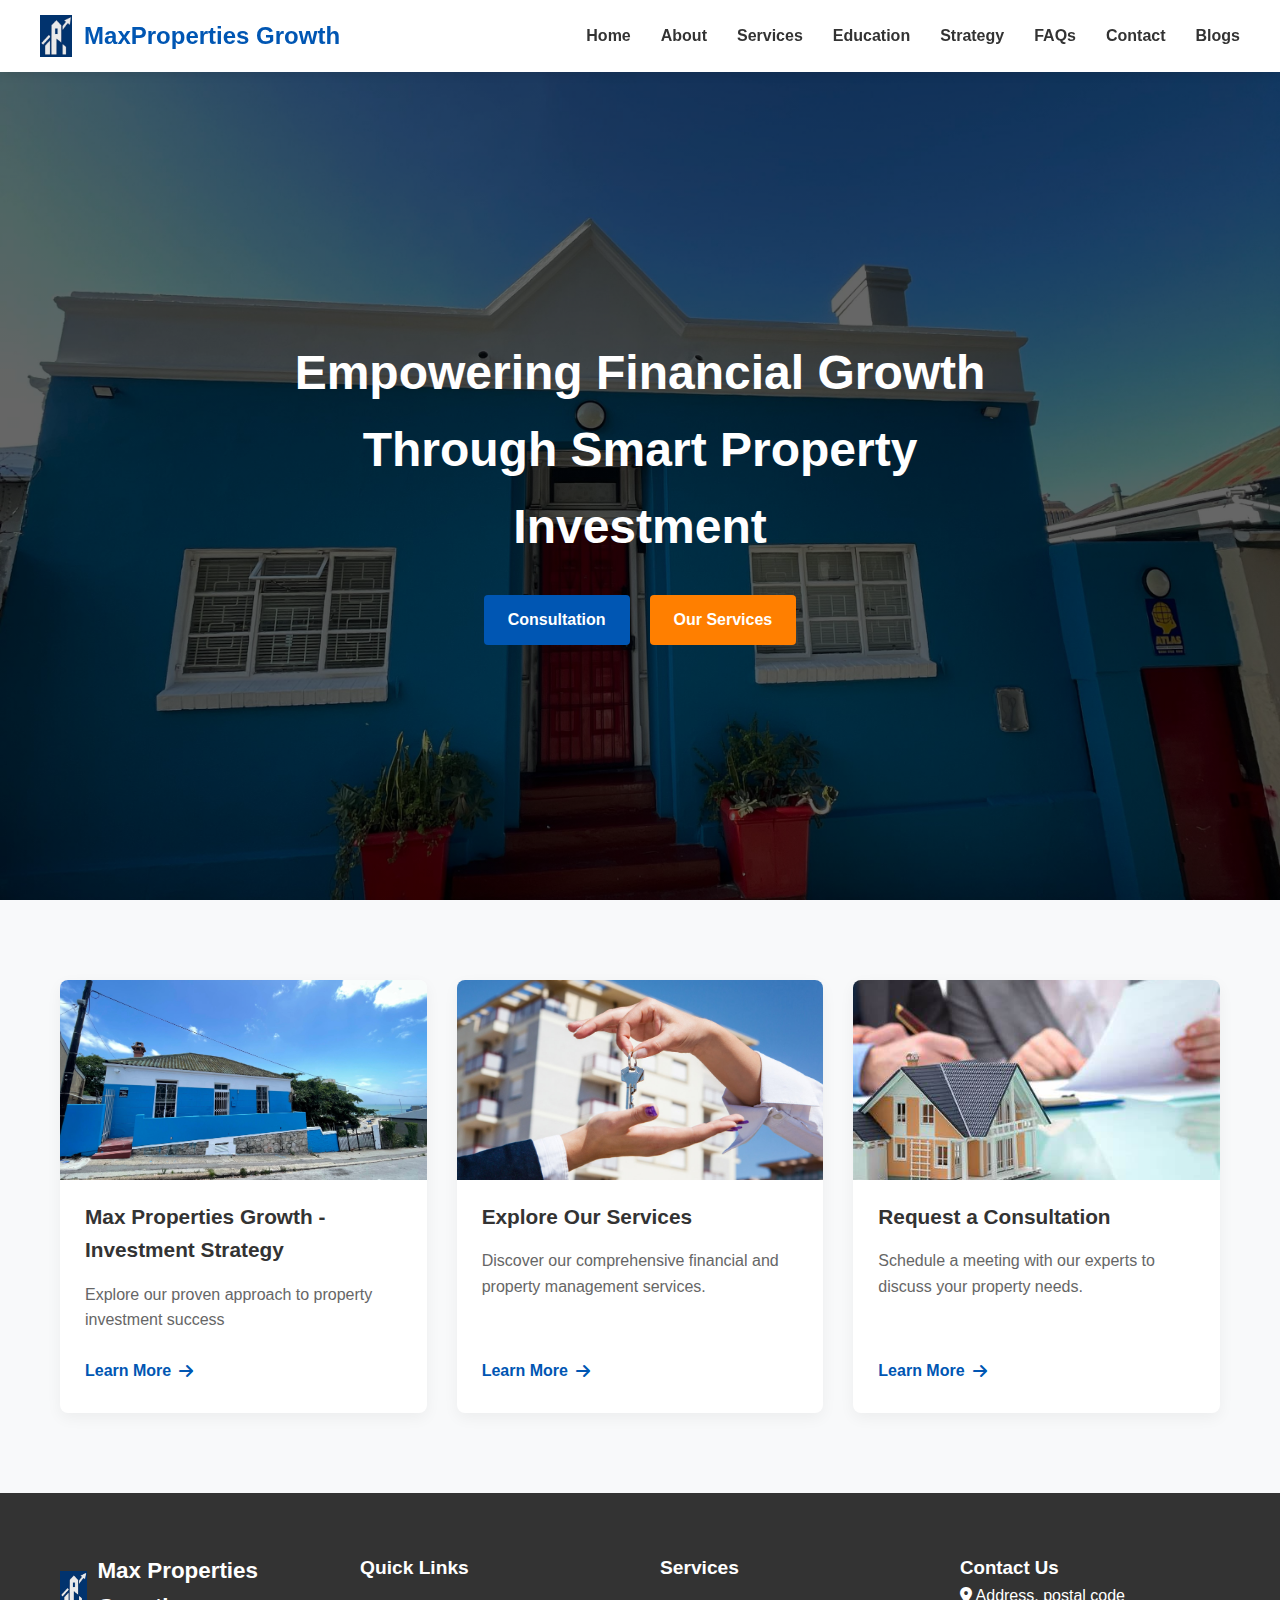
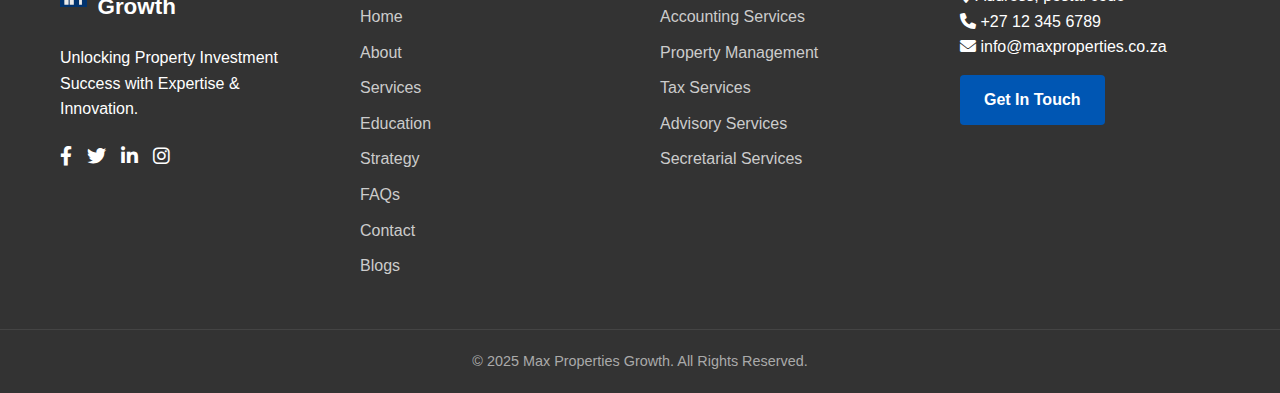
<file: index.html>
<!DOCTYPE html>
<html lang="en">
<head>
    <meta charset="UTF-8">
    <meta name="viewport" content="width=device-width, initial-scale=1.0">
    <title>Max Properties Growth - Student Housing & Property Investment</title>
    <link rel="stylesheet" href="https://cdnjs.cloudflare.com/ajax/libs/font-awesome/6.0.0-beta3/css/all.min.css">
    <link rel="stylesheet" href="style.css">
    <link rel="stylesheet" href="responsive.css">
</head>
<body>
    <!-- Header -->
    <header>
        <div class="container header-container">
            <a href="index.html" class="logo">
                <img src="Assets/logo.jpg" alt="Max Properties Growth" class="logo-img">
                <span class="logo-text">MaxProperties Growth</span>
            </a>
            <button class="mobile-menu-btn" id="mobileMenuBtn">
                <i class="fas fa-bars"></i>
            </button>
            <nav>
                <ul id="mainMenu">
                    <li><a href="index.html">Home</a></li>
                    <li><a href="about.html">About</a></li>
                    <li><a href="services.html">Services</a></li>
                    <li><a href="education.html">Education</a></li>
                    <li><a href="strategy.html">Strategy</a></li>
                    <li><a href="faq.html">FAQs</a></li>
                    <li><a href="contact.html">Contact</a></li>
                    <li><a href="blogs.html">Blogs</a></li>
                </ul>
            </nav>
        </div>
    </header>

    <!-- Hero Section -->
    <section class="hero">
        <div class="container hero-content">
            <h1>Empowering Financial Growth Through Smart Property Investment</h1>
            <p></p>
            <div class="hero-btns">
                <a href="contact.html" class="btn">Consultation</a>
                <a href="services.html" class="btn btn-secondary">Our Services</a>
            </div>
        </div>
    </section>

    <!-- Quick Links Section -->
    <section class="divisions-section">
        <div class="container">
            <div class="divisions-grid">
                <div class="division-card">
                    <div class="division-image">
                        <img src="Assets/StudentPropertiesPicture.jpg" alt="Student properties">
                    </div>
                    <h3>Max Properties Growth - Investment Strategy</h3>
                    <p>Explore our proven approach to property investment success</p>
                    <a href="strategy.html" class="division-link">Learn More <i class="fas fa-arrow-right"></i></a>
                </div>
                
                <div class="division-card">
                    <div class="division-image">
                        <img src="Assets/ServiceManagementPicture.jpeg" alt="Property services">
                    </div>
                    <h3>Explore Our Services</h3>
                    <p>Discover our comprehensive financial and property management services.</p>
                    <a href="services.html" class="division-link">Learn More <i class="fas fa-arrow-right"></i></a>
                </div>
                
                <div class="division-card">
                    <div class="division-image">
                        <img src="Assets/PropertyConsultationPicture.jpeg" alt="Property consultation">
                    </div>
                    <h3>Request a Consultation</h3>
                    <p>Schedule a meeting with our experts to discuss your property needs.</p>
                    <a href="contact.html" class="division-link">Learn More <i class="fas fa-arrow-right"></i></a>
                </div>
            </div>
        </div>
    </section>

    <!-- Footer -->
    <footer>
        <div class="container footer-container">
            <div class="footer-about">
                <a href="index.html" class="footer-logo">
                    <img src="Assets/logo.jpg" alt="Max Properties Growth" class="footer-logo-img">
                    <span class="footer-logo-text">Max Properties Growth</span>
                </a>
                <p>Unlocking Property Investment Success with Expertise & Innovation.</p>
                <div class="social-links">
                    <a href="#"><i class="fab fa-facebook-f"></i></a>
                    <a href="#"><i class="fab fa-twitter"></i></a>
                    <a href="#"><i class="fab fa-linkedin-in"></i></a>
                    <a href="#"><i class="fab fa-instagram"></i></a>
                </div>
            </div>
            <div class="footer-links">
                <h3>Quick Links</h3>
                <ul>
                    <li><a href="index.html">Home</a></li>
                    <li><a href="about.html">About</a></li>
                    <li><a href="services.html">Services</a></li>
                    <li><a href="education.html">Education</a></li>
                    <li><a href="strategy.html">Strategy</a></li>
                    <li><a href="faq.html">FAQs</a></li>
                    <li><a href="contact.html">Contact</a></li>
                    <li><a href="blogs.html">Blogs</a></li>
                </ul>
            </div>
            <div class="footer-links">
                <h3>Services</h3>
                <ul>
                    <li><a href="services.html#accounting">Accounting Services</a></li>
                    <li><a href="services.html#property">Property Management</a></li>
                    <li><a href="services.html#tax">Tax Services</a></li>
                    <li><a href="services.html#advisory">Advisory Services</a></li>
                    <li><a href="services.html#secretarial">Secretarial Services</a></li>
                </ul>
            </div>
            <div class="footer-contact">
                <h3>Contact Us</h3>
                <p><i class="fas fa-map-marker-alt"></i> Address, postal code</p>
                <p><i class="fas fa-phone"></i> +27 12 345 6789</p>
                <p><i class="fas fa-envelope"></i> info@maxproperties.co.za</p>
                <a href="contact.html" class="btn" style="margin-top: 15px;">Get In Touch</a>
            </div>
        </div>
        <div class="copyright">
            <p>&copy; 2025 Max Properties Growth. All Rights Reserved.</p>
        </div>
    </footer>

    <script src="main.js"></script>
</body>
</html>
</file>
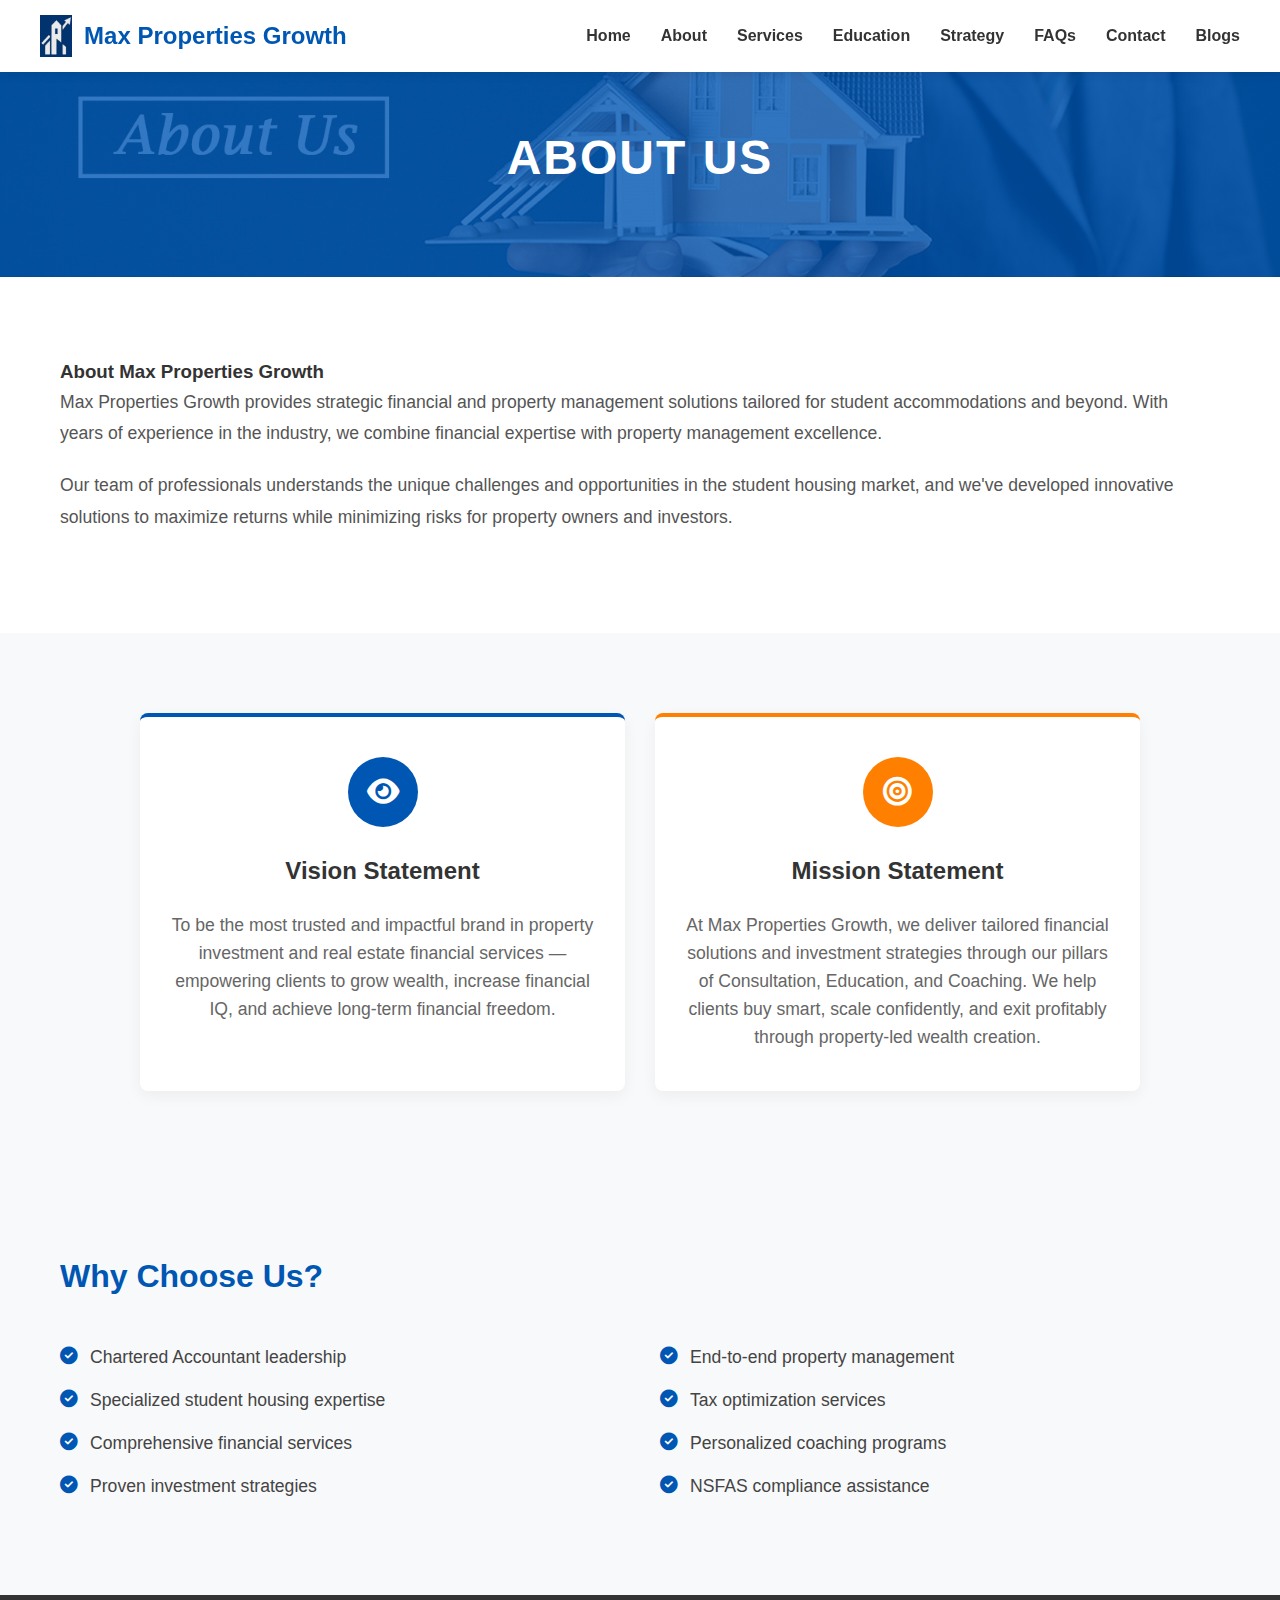
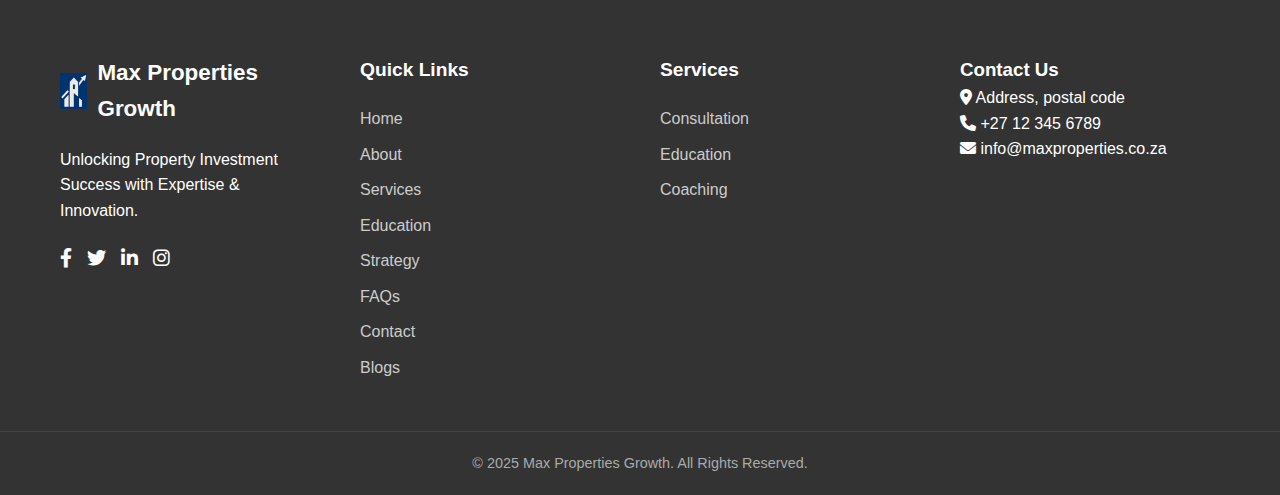
<file: about.html>
<!DOCTYPE html>
<html lang="en">
<head>
    <meta charset="UTF-8">
    <meta name="viewport" content="width=device-width, initial-scale=1.0">
    <title>About Us - Max Properties Growth</title>
    <link rel="stylesheet" href="https://cdnjs.cloudflare.com/ajax/libs/font-awesome/6.0.0-beta3/css/all.min.css">
    <link rel="stylesheet" href="style.css">
    <link rel="stylesheet" href="responsive.css">
</head>
<body>
    <!-- Header -->
    <header>
        <div class="container header-container">
            <a href="index.html" class="logo">
                <img src="Assets/logo.jpg" alt="Max Properties Growth" class="logo-img">
                <span class="logo-text">Max Properties Growth</span>
            </a>
            <button class="mobile-menu-btn" id="mobileMenuBtn">
                <i class="fas fa-bars"></i>
            </button>
            <nav>
                <ul id="mainMenu">
                    <li><a href="index.html">Home</a></li>
                    <li><a href="about.html">About</a></li>
                    <li><a href="services.html">Services</a></li>
                    <li><a href="education.html">Education</a></li>
                    <li><a href="strategy.html">Strategy</a></li>
                    <li><a href="faq.html">FAQs</a></li>
                    <li><a href="contact.html">Contact</a></li>
                    <li><a href="blogs.html">Blogs</a></li>
                </ul>
            </nav>
        </div>
    </header>

    <!-- About Hero Section -->
    <section class="about-hero">
        <div class="container">
            <h1>ABOUT US</h1>
        </div>
    </section>

    <!-- About Content Section -->
    <section class="about-content-section">
        <div class="container">
            <div class="about-content-wrapper">
                <div class="about-text">
                    <h3>About Max Properties Growth</h3>
                    <p>Max Properties Growth provides strategic financial and property management solutions tailored for student accommodations and beyond. With years of experience in the industry, we combine financial expertise with property management excellence.</p>
                    <p>Our team of professionals understands the unique challenges and opportunities in the student housing market, and we've developed innovative solutions to maximize returns while minimizing risks for property owners and investors.</p>
                </div>
                
            </div>
        </div>
    </section>

    <!-- Vision & Mission Section -->
    <section class="vision-mission-section">
        <div class="container">
            <div class="vm-grid">
                <!-- Vision Card -->
                <div class="vm-card vm-vision">
                    <div class="vm-icon">
                        <i class="fas fa-eye"></i>
                    </div>
                    <h2>Vision Statement</h2>
                    <p>To be the most trusted and impactful brand in property investment and real estate financial services — empowering clients to grow wealth, increase financial IQ, and achieve long-term financial freedom.</p>
                </div>
                
                <!-- Mission Card -->
                <div class="vm-card vm-mission">
                    <div class="vm-icon">
                        <i class="fas fa-bullseye"></i>
                    </div>
                    <h2>Mission Statement</h2>
                    <p>At Max Properties Growth, we deliver tailored financial solutions and investment strategies through our pillars of Consultation, Education, and Coaching. We help clients buy smart, scale confidently, and exit profitably through property-led wealth creation.</p>
                </div>
            </div>
        </div>
    </section>

    <!-- Why Choose Us Section -->
    <section class="why-choose-us">
        <div class="container">
            <h2 class="section-title">Why Choose Us?</h2>
            <div class="benefits-grid">
                <div class="benefits-column">
                    <ul class="benefits-list">
                        <li><i class="fas fa-check-circle"></i> Chartered Accountant leadership</li>
                        <li><i class="fas fa-check-circle"></i> Specialized student housing expertise</li>
                        <li><i class="fas fa-check-circle"></i> Comprehensive financial services</li>
                        <li><i class="fas fa-check-circle"></i> Proven investment strategies</li>
                    </ul>
                </div>
                <div class="benefits-column">
                    <ul class="benefits-list">
                        <li><i class="fas fa-check-circle"></i> End-to-end property management</li>
                        <li><i class="fas fa-check-circle"></i> Tax optimization services</li>
                        <li><i class="fas fa-check-circle"></i> Personalized coaching programs</li>
                        <li><i class="fas fa-check-circle"></i> NSFAS compliance assistance</li>
                    </ul>
                </div>
            </div>
        </div>
    </section>

    <!-- Footer -->
    <footer>
        <div class="container footer-container">
            <div class="footer-about">
                <a href="index.html" class="footer-logo">
                    <img src="Assets/logo.jpg" alt="Max Properties Growth" class="footer-logo-img">
                    <span class="footer-logo-text">Max Properties Growth</span>
                </a>
                <p>Unlocking Property Investment Success with Expertise & Innovation.</p>
                <div class="social-links">
                    <a href="#"><i class="fab fa-facebook-f"></i></a>
                    <a href="#"><i class="fab fa-twitter"></i></a>
                    <a href="#"><i class="fab fa-linkedin-in"></i></a>
                    <a href="#"><i class="fab fa-instagram"></i></a>
                </div>
            </div>
            <div class="footer-links">
                <h3>Quick Links</h3>
                <ul>
                    <li><a href="index.html">Home</a></li>
                    <li><a href="about.html">About</a></li>
                    <li><a href="services.html">Services</a></li>
                    <li><a href="education.html">Education</a></li>
                    <li><a href="strategy.html">Strategy</a></li>
                    <li><a href="faq.html">FAQs</a></li>
                    <li><a href="contact.html">Contact</a></li>
                    <li><a href="blogs.html">Blogs</a></li>
                </ul>
            </div>
            <div class="footer-links">
                <h3>Services</h3>
                <ul>
                    <li><a href="services.html#consultation">Consultation</a></li>
                    <li><a href="services.html#education">Education</a></li>
                    <li><a href="services.html#coaching">Coaching</a></li>
                </ul>
            </div>
            <div class="footer-contact">
                <h3>Contact Us</h3>
                <p><i class="fas fa-map-marker-alt"></i> Address, postal code</p>
                <p><i class="fas fa-phone"></i> +27 12 345 6789</p>
                <p><i class="fas fa-envelope"></i> info@maxproperties.co.za</p>
            </div>
        </div>
        <div class="copyright">
            <p>&copy; 2025 Max Properties Growth. All Rights Reserved.</p>
        </div>
    </footer>

    <script src="main.js"></script>
</body>
</html>
</file>
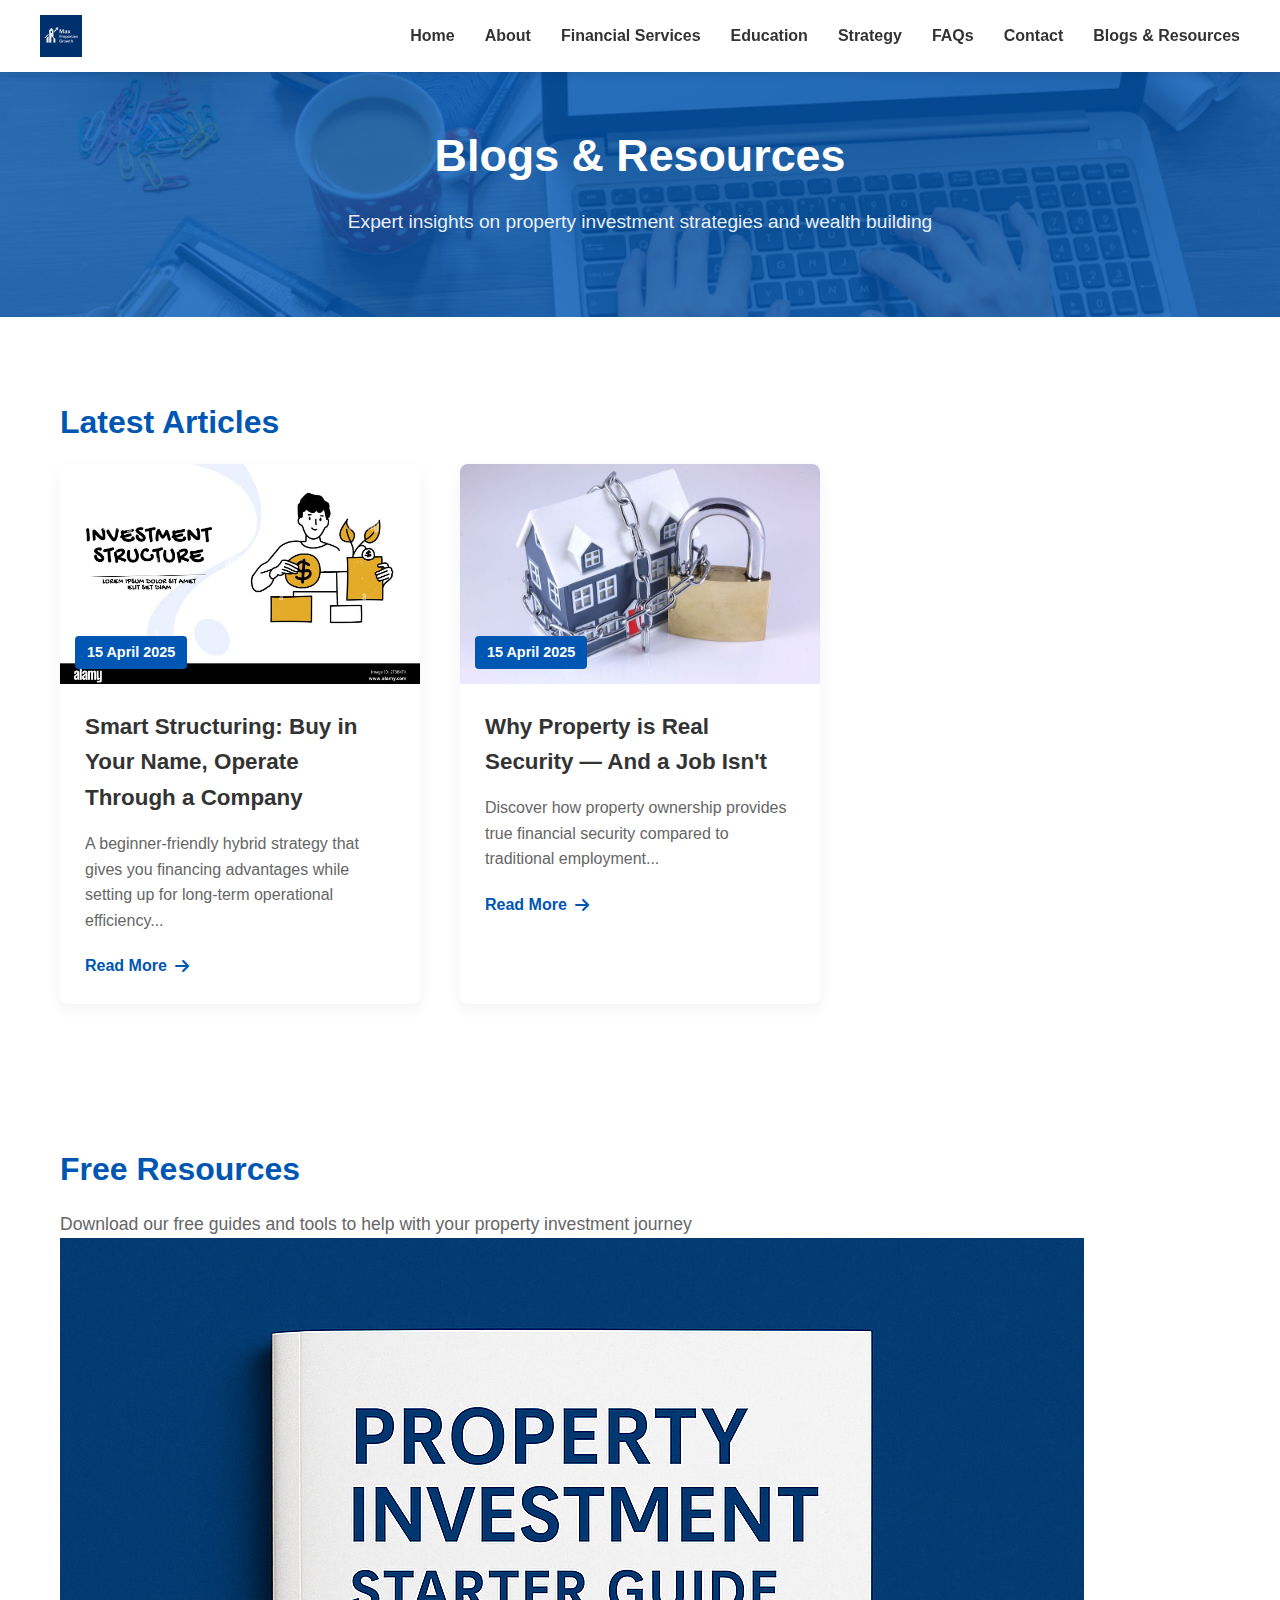
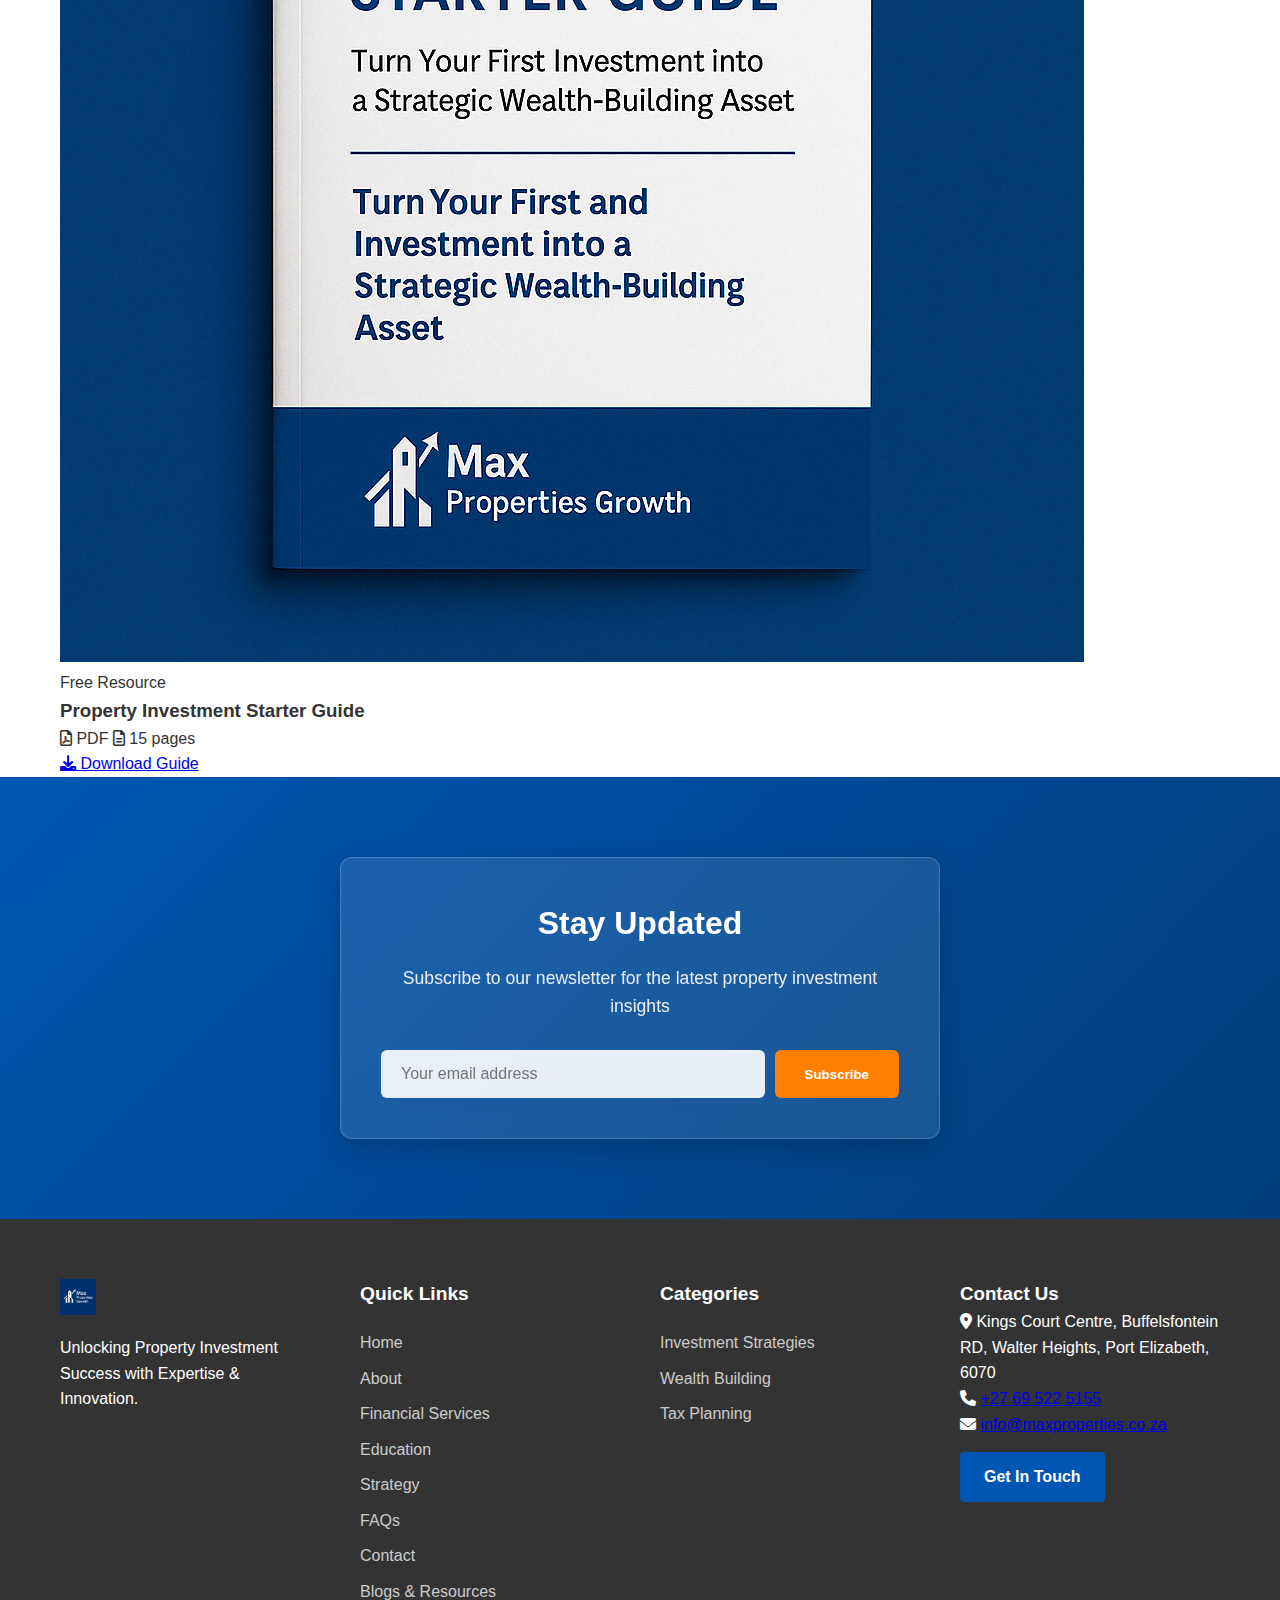
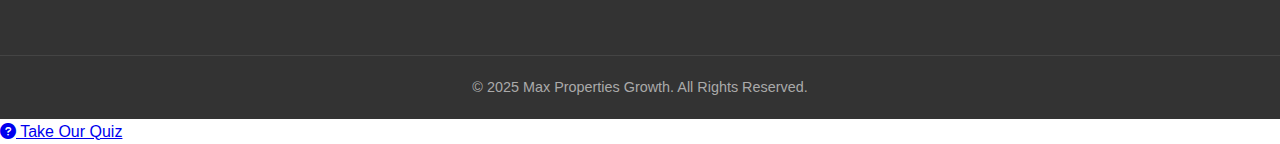
<file: blogs.html>
<!DOCTYPE html>
<html lang="en">
<head>
    <meta charset="UTF-8">
    <meta name="viewport" content="width=device-width, initial-scale=1.0">
    <title>Blogs & Resources - Max Properties Growth</title>
    <link rel="preconnect" href="https://fonts.googleapis.com">
    <link rel="preconnect" href="https://fonts.gstatic.com" crossorigin>
    <link href="https://fonts.googleapis.com/css2?family=Montserrat:wght@400;500;600;700&family=Open+Sans:wght@400;500;600&display=swap" rel="stylesheet">
    <link rel="stylesheet" href="https://cdnjs.cloudflare.com/ajax/libs/font-awesome/6.0.0-beta3/css/all.min.css">
    <link rel="stylesheet" href="style.css">
    <link rel="stylesheet" href="responsive.css">
</head>
<body>
    <!-- Header -->
    <header>
        <div class="container header-container">
            <a href="index.html" class="logo">
                <img src="Assets/High Resolution Company Logo.png" alt="Max Properties Growth" class="logo-img">
            </a>
            <button class="mobile-menu-btn" id="mobileMenuBtn">
                <i class="fas fa-bars"></i>
            </button>
            <nav>
                <ul id="mainMenu">
                    <li><a href="index.html">Home</a></li>
                    <li><a href="about.html">About</a></li>
                    <li><a href="services.html">Financial Services</a></li>
                    <li><a href="education.html">Education</a></li>
                    <li><a href="strategy.html">Strategy</a></li>
                    <li><a href="faq.html">FAQs</a></li>
                    <li><a href="contact.html">Contact</a></li>
                    <li><a href="blogs.html">Blogs & Resources</a></li>
                </ul>
            </nav>
        </div>
    </header>

    <!-- Blog Hero Section -->
    <section class="blog-hero">
        <div class="container">
            <h1>Blogs & Resources</h1>
            <p>Expert insights on property investment strategies and wealth building</p>
        </div>
    </section>

    <!-- Blog Main Content -->
    <section class="blog-main">
        <div class="container">
            <h2 class="section-title">Latest Articles</h2>
            <div class="blog-grid">
                <!-- Blog Post 1 -->
                <article class="blog-card">
                    <div class="blog-image">
                        <img src="Assets/InvestmentStructure.jpg" alt="Property ownership structure">
                        <div class="blog-date">15 April 2025</div>
                    </div>
                    <div class="blog-content">
                        <h2>Smart Structuring: Buy in Your Name, Operate Through a Company</h2>
                        <p class="blog-excerpt">A beginner-friendly hybrid strategy that gives you financing advantages while setting up for long-term operational efficiency...</p>
                        <a href="#" class="blog-link" data-post-id="1">Read More <i class="fas fa-arrow-right"></i></a>
                    </div>
                </article>

                <!-- Blog Post 2 -->
                <article class="blog-card">
                    <div class="blog-image">
                        <img src="Assets/PropertySecurity.jpeg" alt="Property as security">
                        <div class="blog-date">15 April 2025</div>
                    </div>
                    <div class="blog-content">
                        <h2>Why Property is Real Security — And a Job Isn't</h2>
                        <p class="blog-excerpt">Discover how property ownership provides true financial security compared to traditional employment...</p>
                        <a href="#" class="blog-link" data-post-id="2">Read More <i class="fas fa-arrow-right"></i></a>
                    </div>
                </article>
            </div>
        </div>
    </section>

    <!-- Resources Section -->
<section class="resources-section">
    <div class="container">
        <h2 class="section-title">Free Resources</h2>
        <p class="section-subtitle">Download our free guides and tools to help with your property investment journey</p>
        
        <div class="resources-grid">
            <!-- Resource 1 - Now matching blog card size -->
            <div class="resource-card">
                <div class="resource-image">
                    <img src="Assets/resource.png" alt="Property Investment Guide">
                    <div class="resource-label">Free Resource</div>
                </div>
                <div class="resource-content">
                    <h3>Property Investment Starter Guide</h3>
                    <div class="resource-meta">
                        <span><i class="far fa-file-pdf"></i> PDF</span>
                        <span><i class="far fa-file-alt"></i> 15 pages</span>
                    </div>
                    <a href="https://drive.google.com/file/d/12XoGAJ8MqwOcluKlMEiV40Hm0ckIVmSV/view?usp=drive_link" class="resource-link">
                        <i class="fas fa-download"></i> Download Guide
                    </a>
                </div>
            </div>
        </div>
    </div>
</section>

    <!-- Blog Modal -->
    <div id="blogModal" class="blog-modal">
        <div class="modal-content">
            <span class="close-modal">&times;</span>
            <div class="modal-body">
                <!-- Content loaded dynamically -->
            </div>
        </div>
    </div>

    <!-- Newsletter Section -->
    <section class="newsletter">
        <div class="container">
            <div class="newsletter-box">
                <h2>Stay Updated</h2>
                <p>Subscribe to our newsletter for the latest property investment insights</p>
                <form class="newsletter-form">
                    <input type="email" placeholder="Your email address" required>
                    <button type="submit" class="btn">Subscribe</button>
                </form>
            </div>
        </div>
    </section>

    <!-- Footer -->
    <footer>
        <div class="container footer-container">
            <div class="footer-about">
                <a href="index.html" class="footer-logo">
                    <img src="Assets/High Resolution Company Logo.png" alt="Max Properties Growth" class="footer-logo-img">
                </a>
                <p>Unlocking Property Investment Success with Expertise & Innovation.</p>
                <!--<div class="social-links">
                    <a href="#"><i class="fab fa-facebook-f"></i></a>
                    <a href="#"><i class="fab fa-twitter"></i></a>
                    <a href="#"><i class="fab fa-linkedin-in"></i></a>
                    <a href="#"><i class="fab fa-instagram"></i></a>
                </div>-->
            </div>
            <div class="footer-links">
                <h3>Quick Links</h3>
                <ul>
                    <li><a href="index.html">Home</a></li>
                    <li><a href="about.html">About</a></li>
                    <li><a href="services.html">Financial Services</a></li>
                    <li><a href="education.html">Education</a></li>
                    <li><a href="strategy.html">Strategy</a></li>
                    <li><a href="faq.html">FAQs</a></li>
                    <li><a href="contact.html">Contact</a></li>
                    <li><a href="blogs.html">Blogs & Resources</a></li>
                </ul>
            </div>
            <div class="footer-links">
                <h3>Categories</h3>
                <ul>
                    <li><a href="#">Investment Strategies</a></li>
                    <li><a href="#">Wealth Building</a></li>
                    <li><a href="#">Tax Planning</a></li>
                </ul>
            </div>
            <div class="footer-contact">
                <h3>Contact Us</h3>
                <p><i class="fas fa-map-marker-alt"></i> Kings Court Centre, Buffelsfontein RD, Walter Heights, Port Elizabeth, 6070</p>
                <p><i class="fas fa-phone"></i> <a href="tel:+27695225155">+27 69 522 5155</a></p>
                <p><i class="fas fa-envelope"></i> <a href="mailto:info@maxproperties.co.za">info@maxproperties.co.za</a></p>
                <a href="contact.html" class="btn" style="margin-top: 15px;">Get In Touch</a>
            </div>
        </div>
        <div class="copyright">
            <p>&copy; 2025 Max Properties Growth. All Rights Reserved.</p>
        </div>
    </footer>

    <!-- Floating Quiz Button -->
    <a href="https://forms.gle/R2oMvofnhBVMoKaG6" class="floating-quiz-btn">
        <i class="fas fa-question-circle"></i> Take Our Quiz
    </a>

    <script src="main.js"></script>
    <script src="blog.js"></script>
</body>
</html>
</file>
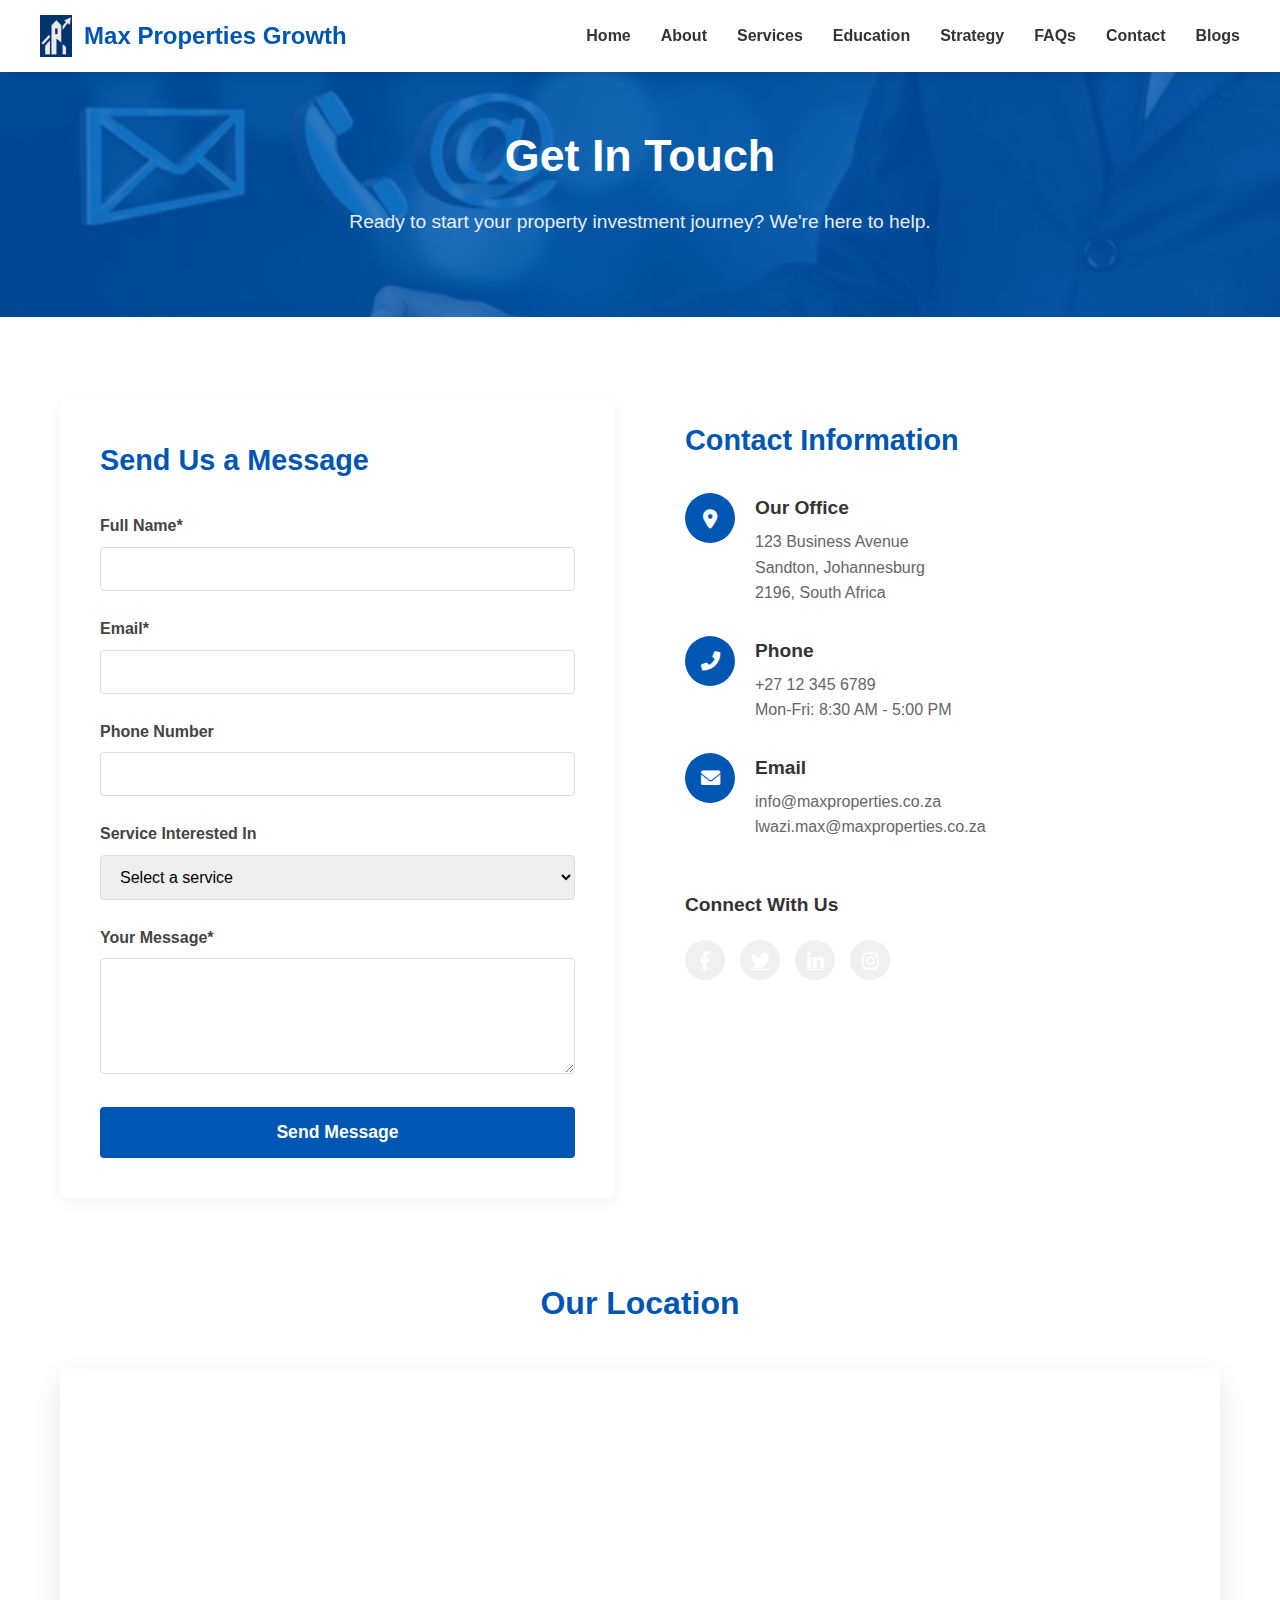
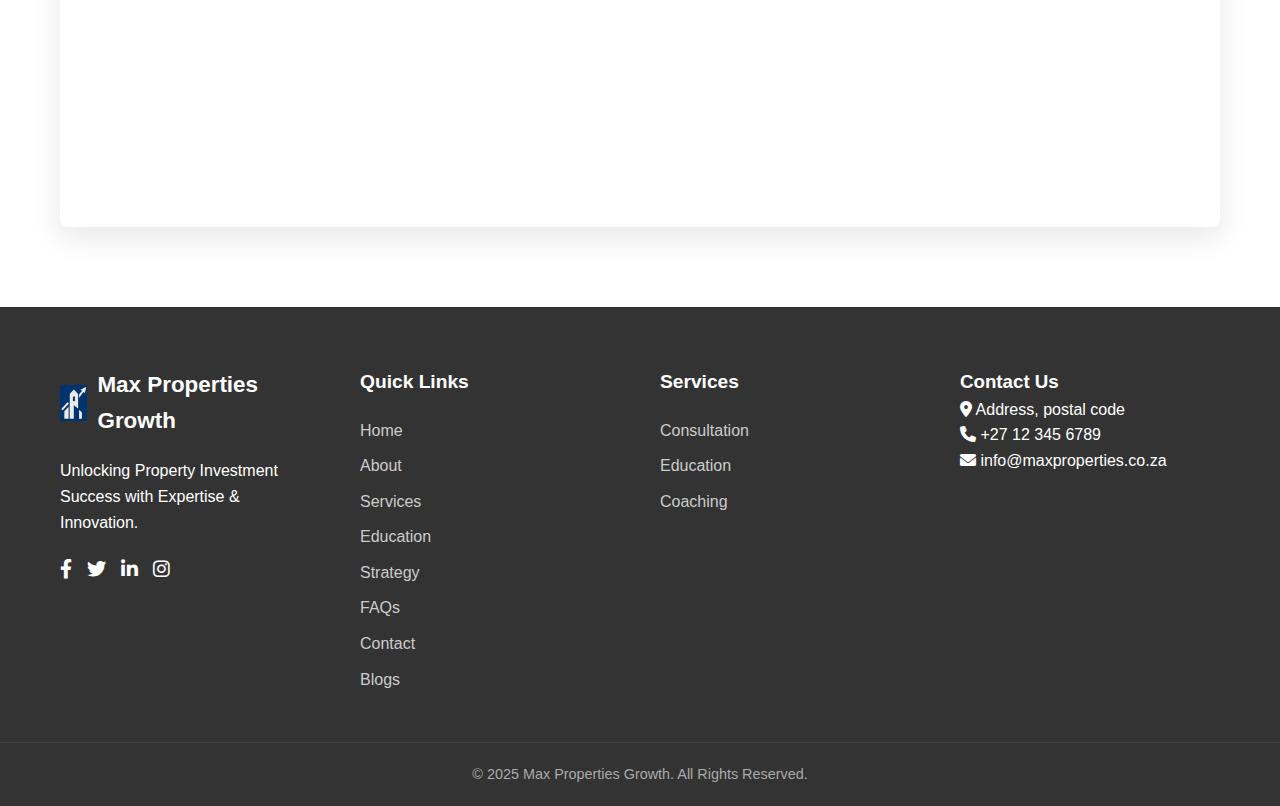
<file: contact.html>
<!DOCTYPE html>
<html lang="en">
<head>
    <meta charset="UTF-8">
    <meta name="viewport" content="width=device-width, initial-scale=1.0">
    <title>Contact Us - Max Properties Growth</title>
    <link rel="stylesheet" href="https://cdnjs.cloudflare.com/ajax/libs/font-awesome/6.0.0-beta3/css/all.min.css">
    <link rel="stylesheet" href="style.css">
    <link rel="stylesheet" href="responsive.css">
</head>
<body>
    <!-- Header -->
    <header>
        <div class="container header-container">
            <a href="index.html" class="logo">
                <img src="Assets/logo.jpg" alt="Max Properties Growth" class="logo-img">
                <span class="logo-text">Max Properties Growth</span>
            </a>
            <button class="mobile-menu-btn" id="mobileMenuBtn">
                <i class="fas fa-bars"></i>
            </button>
            <nav>
                <ul id="mainMenu">
                    <li><a href="index.html">Home</a></li>
                    <li><a href="about.html">About</a></li>
                    <li><a href="services.html">Services</a></li>
                    <li><a href="education.html">Education</a></li>
                    <li><a href="strategy.html">Strategy</a></li>
                    <li><a href="faq.html">FAQs</a></li>
                    <li><a href="contact.html">Contact</a></li>
                    <li><a href="blogs.html">Blogs</a></li>
                </ul>
            </nav>
        </div>
    </header>

    <!-- Contact Hero Section -->
    <section class="contact-hero">
        <div class="container">
            <h1>Get In Touch</h1>
            <p>Ready to start your property investment journey? We're here to help.</p>
        </div>
    </section>

    <!-- Contact Main Section -->
    <section class="contact-main">
        <div class="container">
            <div class="contact-grid">
                <!-- Contact Form -->
                <div class="contact-form-container">
                    <h2>Send Us a Message</h2>
                    <form id="contactForm" class="contact-form">
                        <div class="form-group">
                            <label for="name">Full Name*</label>
                            <input type="text" id="name" name="name" required>
                        </div>
                        <div class="form-group">
                            <label for="email">Email*</label>
                            <input type="email" id="email" name="email" required>
                        </div>
                        <div class="form-group">
                            <label for="phone">Phone Number</label>
                            <input type="tel" id="phone" name="phone">
                        </div>
                        <div class="form-group">
                            <label for="service">Service Interested In</label>
                            <select id="service" name="service">
                                <option value="">Select a service</option>
                                <option value="consultation">Consultation</option>
                                <option value="education">Education Resources</option>
                                <option value="coaching">Coaching Program</option>
                                <option value="properties">Property Investment</option>
                                <option value="other">Other Inquiry</option>
                            </select>
                        </div>
                        <div class="form-group">
                            <label for="message">Your Message*</label>
                            <textarea id="message" name="message" rows="5" required></textarea>
                        </div>
                        <button type="submit" class="btn btn-submit">Send Message</button>
                    </form>
                </div>

                <!-- Contact Info -->
                <div class="contact-info-container">
                    <h2>Contact Information</h2>
                    <div class="contact-info">
                        <div class="contact-method">
                            <div class="contact-icon">
                                <i class="fas fa-map-marker-alt"></i>
                            </div>
                            <div class="contact-details">
                                <h3>Our Office</h3>
                                <p>123 Business Avenue<br>Sandton, Johannesburg<br>2196, South Africa</p>
                            </div>
                        </div>
                        <div class="contact-method">
                            <div class="contact-icon">
                                <i class="fas fa-phone-alt"></i>
                            </div>
                            <div class="contact-details">
                                <h3>Phone</h3>
                                <p>+27 12 345 6789</p>
                                <p>Mon-Fri: 8:30 AM - 5:00 PM</p>
                            </div>
                        </div>
                        <div class="contact-method">
                            <div class="contact-icon">
                                <i class="fas fa-envelope"></i>
                            </div>
                            <div class="contact-details">
                                <h3>Email</h3>
                                <p>info@maxproperties.co.za</p>
                                <p>lwazi.max@maxproperties.co.za</p>
                            </div>
                        </div>
                    </div>

                    <div class="social-section">
                        <h3>Connect With Us</h3>
                        <div class="social-links">
                            <a href="#" class="social-link"><i class="fab fa-facebook-f"></i></a>
                            <a href="#" class="social-link"><i class="fab fa-twitter"></i></a>
                            <a href="#" class="social-link"><i class="fab fa-linkedin-in"></i></a>
                            <a href="#" class="social-link"><i class="fab fa-instagram"></i></a>
                        </div>
                    </div>
                </div>
            </div>
        </div>
    </section>

    <!-- Map Section -->
    <section class="map-section">
        <div class="container">
            <h2>Our Location</h2>
            <div class="map-container">
                <iframe src="https://www.google.com/maps/embed?pb=!1m18!1m12!1m3!1d3580.260771896375!2d28.05391531502852!3d-26.195722983443788!2m3!1f0!2f0!3f0!3m2!1i1024!2i768!4f13.1!3m3!1m2!1s0x1e950c1a6c5f1f0f%3A0x1e3c4b2b2b2b2b2b!2sSandton%20City!5e0!3m2!1sen!2sza!4v1620000000000!5m2!1sen!2sza" 
                        width="100%" 
                        height="450" 
                        style="border:0;" 
                        allowfullscreen="" 
                        loading="lazy">
                </iframe>
            </div>
        </div>
    </section>

    <!-- Footer -->
    <footer>
        <div class="container footer-container">
            <div class="footer-about">
                <a href="index.html" class="footer-logo">
                    <img src="Assets/logo.jpg" alt="Max Properties Growth" class="footer-logo-img">
                    <span class="footer-logo-text">Max Properties Growth</span>
                </a>
                <p>Unlocking Property Investment Success with Expertise & Innovation.</p>
                <div class="social-links">
                    <a href="#"><i class="fab fa-facebook-f"></i></a>
                    <a href="#"><i class="fab fa-twitter"></i></a>
                    <a href="#"><i class="fab fa-linkedin-in"></i></a>
                    <a href="#"><i class="fab fa-instagram"></i></a>
                </div>
            </div>
            <div class="footer-links">
                <h3>Quick Links</h3>
                <ul>
                    <li><a href="index.html">Home</a></li>
                    <li><a href="about.html">About</a></li>
                    <li><a href="services.html">Services</a></li>
                    <li><a href="education.html">Education</a></li>
                    <li><a href="strategy.html">Strategy</a></li>
                    <li><a href="faq.html">FAQs</a></li>
                    <li><a href="contact.html">Contact</a></li>
                    <li><a href="blogs.html">Blogs</a></li>
                </ul>
            </div>
            <div class="footer-links">
                <h3>Services</h3>
                <ul>
                    <li><a href="services.html#consultation">Consultation</a></li>
                    <li><a href="services.html#education">Education</a></li>
                    <li><a href="services.html#coaching">Coaching</a></li>
                </ul>
            </div>
            <div class="footer-contact">
                <h3>Contact Us</h3>
                <p><i class="fas fa-map-marker-alt"></i> Address, postal code</p>
                <p><i class="fas fa-phone"></i> +27 12 345 6789</p>
                <p><i class="fas fa-envelope"></i> info@maxproperties.co.za</p>
            </div>
        </div>
        <div class="copyright">
            <p>&copy; 2025 Max Properties Growth. All Rights Reserved.</p>
        </div>
    </footer>

    <script src="main.js"></script>
    <script src="contact.js"></script>
</body>
</html>
</file>
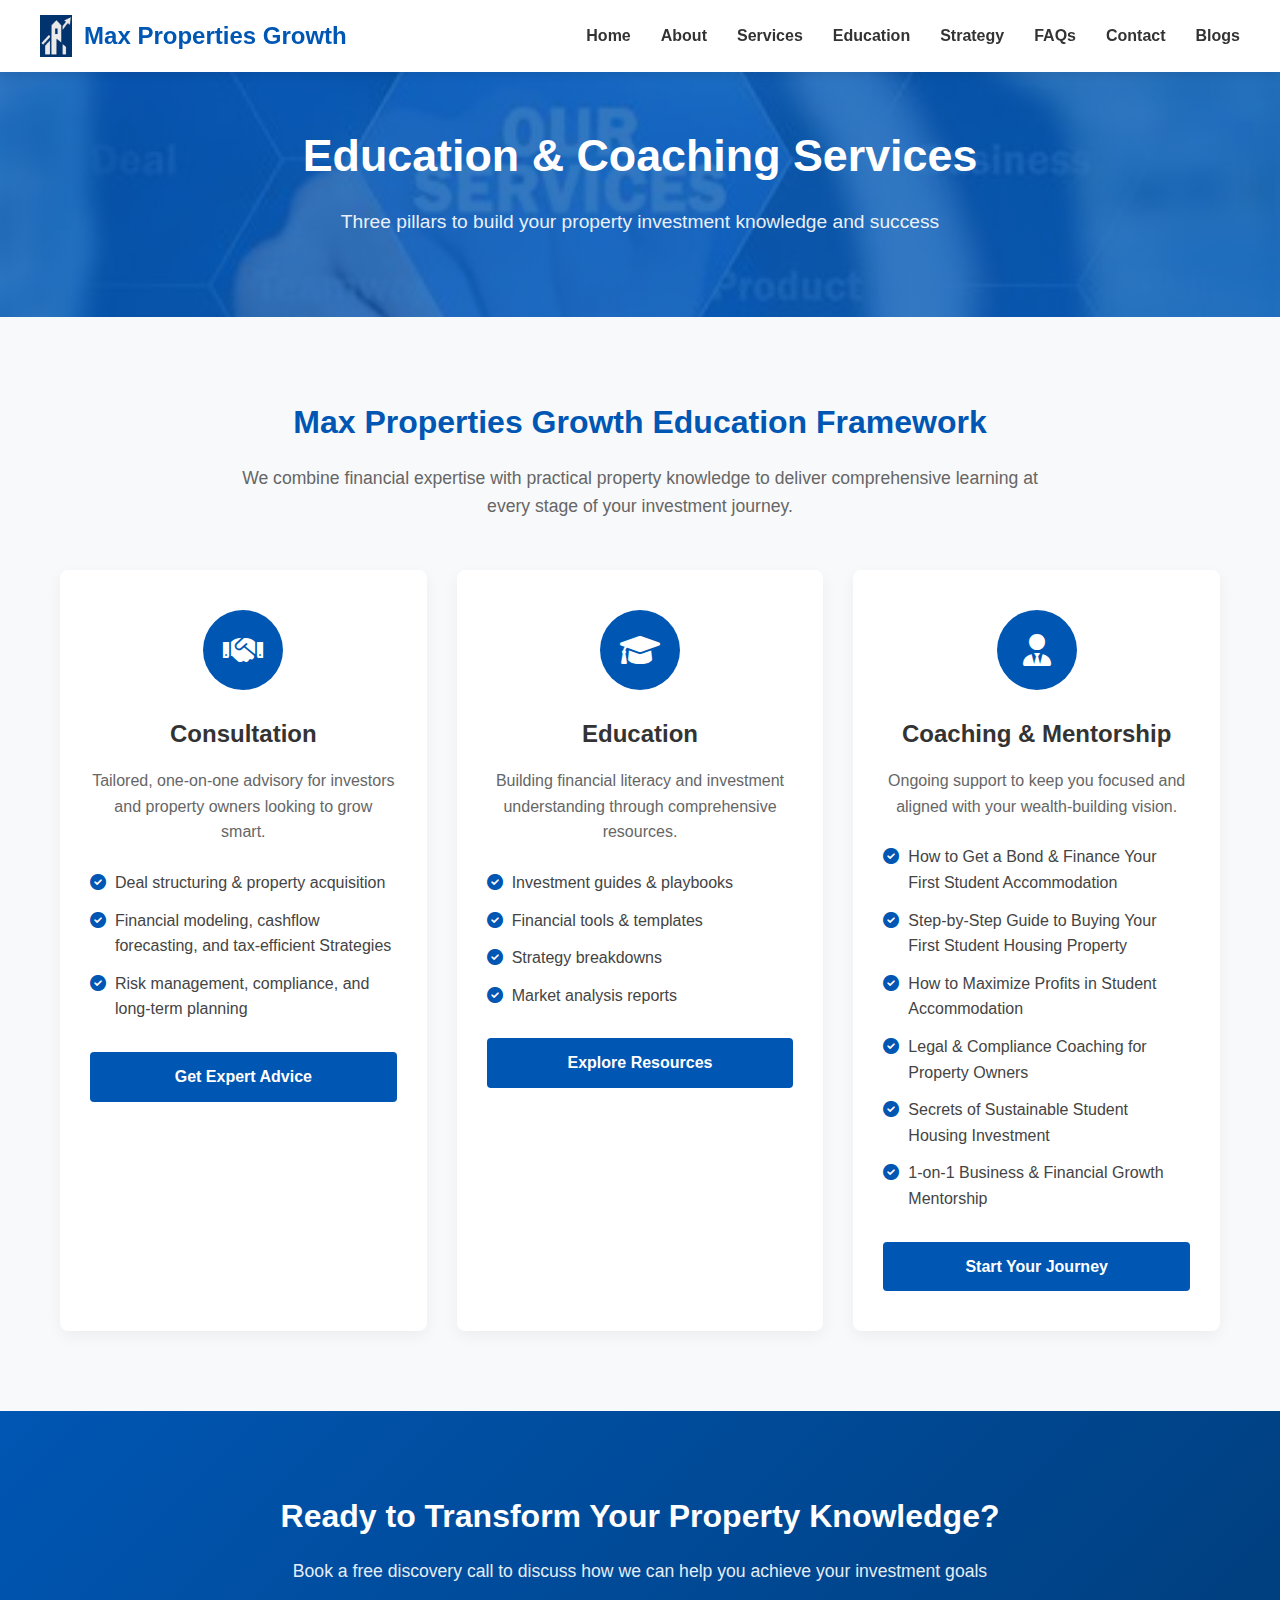
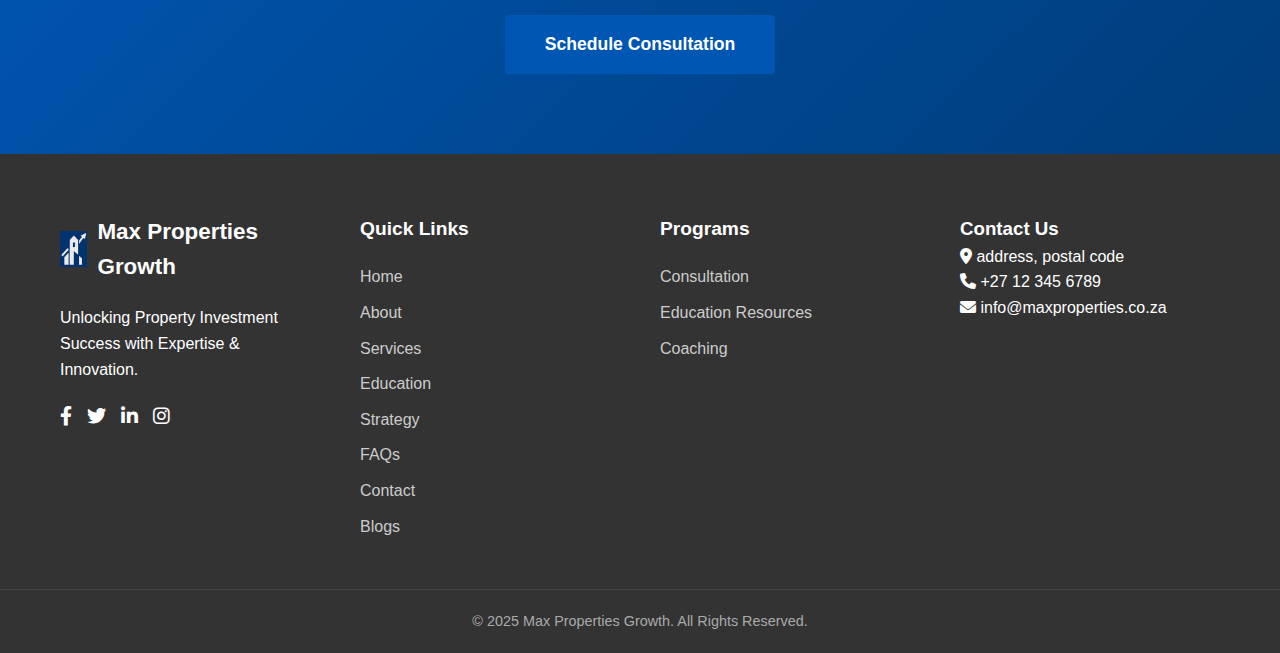
<file: education.html>
<!DOCTYPE html>
<html lang="en">
<head>
    <meta charset="UTF-8">
    <meta name="viewport" content="width=device-width, initial-scale=1.0">
    <title>Education & Coaching - Max Properties Growth</title>
    <link rel="stylesheet" href="https://cdnjs.cloudflare.com/ajax/libs/font-awesome/6.0.0-beta3/css/all.min.css">
    <link rel="stylesheet" href="style.css">
    <link rel="stylesheet" href="responsive.css">
</head>
<body>
    <!-- Header -->
    <header>
        <div class="container header-container">
            <a href="index.html" class="logo">
                <img src="Assets/logo.jpg" alt="Max Properties Growth" class="logo-img">
                <span class="logo-text">Max Properties Growth</span>
            </a>
            <button class="mobile-menu-btn" id="mobileMenuBtn">
                <i class="fas fa-bars"></i>
            </button>
            <nav>
                <ul id="mainMenu">
                    <li><a href="index.html">Home</a></li>
                    <li><a href="about.html">About</a></li>
                    <li><a href="services.html">Services</a></li>
                    <li><a href="education.html">Education</a></li>
                    <li><a href="strategy.html">Strategy</a></li>
                    <li><a href="faq.html">FAQs</a></li>
                    <li><a href="contact.html">Contact</a></li>
                    <li><a href="blogs.html">Blogs</a></li>
                </ul>
            </nav>
        </div>
    </header>

    <!-- Education Hero Section -->
    <section class="services-hero">
        <div class="container">
            <h1>Education & Coaching Services</h1>
            <p>Three pillars to build your property investment knowledge and success</p>
        </div>
    </section>

    <!-- Education Main Content -->
    <section class="pillars-section">
        <div class="container">
            <div class="section-intro">
                <h2 class="section-title">Max Properties Growth Education Framework</h2>
                <p class="section-subtitle">We combine financial expertise with practical property knowledge to deliver comprehensive learning at every stage of your investment journey.</p>
            </div>

            <div class="pillars-grid">
                <!-- Consultation Pillar -->
                <div class="pillar-card" id="consultation">
                    <div class="pillar-icon">
                        <i class="fas fa-handshake"></i>
                    </div>
                    <h3>Consultation</h3>
                    <p>Tailored, one-on-one advisory for investors and property owners looking to grow smart.</p>
                    <ul class="pillar-features">
                        <li><i class="fas fa-check-circle"></i> Deal structuring & property acquisition</li>
                        <li><i class="fas fa-check-circle"></i> Financial modeling, cashflow forecasting, and tax-efficient Strategies</li>
                        <li><i class="fas fa-check-circle"></i> Risk management, compliance, and long-term planning</li>
                    </ul>
                    <a href="contact.html" class="btn btn-pillar">Get Expert Advice</a>
                </div>

                <!-- Education Pillar -->
                <div class="pillar-card" id="education">
                    <div class="pillar-icon">
                        <i class="fas fa-graduation-cap"></i>
                    </div>
                    <h3>Education</h3>
                    <p>Building financial literacy and investment understanding through comprehensive resources.</p>
                    <ul class="pillar-features">
                        <li><i class="fas fa-check-circle"></i> Investment guides & playbooks</li>
                        <li><i class="fas fa-check-circle"></i> Financial tools & templates</li>
                        <li><i class="fas fa-check-circle"></i> Strategy breakdowns</li>
                        <li><i class="fas fa-check-circle"></i> Market analysis reports</li>
                    </ul>
                    <a href="contact.html" class="btn btn-pillar">Explore Resources</a>
                </div>

                <!-- Coaching Pillar -->
                <div class="pillar-card" id="coaching">
                    <div class="pillar-icon">
                        <i class="fas fa-user-tie"></i>
                    </div>
                    <h3>Coaching & Mentorship</h3>
                    <p>Ongoing support to keep you focused and aligned with your wealth-building vision.</p>
                    <ul class="pillar-features">
                        <li><i class="fas fa-check-circle"></i> How to Get a Bond & Finance Your First Student Accommodation</li>
                        <li><i class="fas fa-check-circle"></i> Step-by-Step Guide to Buying Your First Student Housing Property</li>
                        <li><i class="fas fa-check-circle"></i> How to Maximize Profits in Student Accommodation</li>
                        <li><i class="fas fa-check-circle"></i> Legal & Compliance Coaching for Property Owners</li>
                        <li><i class="fas fa-check-circle"></i> Secrets of Sustainable Student Housing Investment</li>
                        <li><i class="fas fa-check-circle"></i> 1-on-1 Business & Financial Growth Mentorship</li>
                    </ul>
                    <a href="contact.html" class="btn btn-pillar">Start Your Journey</a>
                </div>
            </div>
        </div>
    </section>

    <!-- CTA Section -->
    <section class="cta-section">
        <div class="container">
            <h2>Ready to Transform Your Property Knowledge?</h2>
            <p>Book a free discovery call to discuss how we can help you achieve your investment goals</p>
            <a href="contact.html" class="btn btn-large">Schedule Consultation</a>
        </div>
    </section>

    <!-- Footer -->
    <footer>
        <div class="container footer-container">
            <div class="footer-about">
                <a href="index.html" class="footer-logo">
                    <img src="Assets/logo.jpg" alt="Max Properties Growth" class="footer-logo-img">
                    <span class="footer-logo-text">Max Properties Growth</span>
                </a>
                <p>Unlocking Property Investment Success with Expertise & Innovation.</p>
                <div class="social-links">
                    <a href="#"><i class="fab fa-facebook-f"></i></a>
                    <a href="#"><i class="fab fa-twitter"></i></a>
                    <a href="#"><i class="fab fa-linkedin-in"></i></a>
                    <a href="#"><i class="fab fa-instagram"></i></a>
                </div>
            </div>
            <div class="footer-links">
                <h3>Quick Links</h3>
                <ul>
                    <li><a href="index.html">Home</a></li>
                    <li><a href="about.html">About</a></li>
                    <li><a href="services.html">Services</a></li>
                    <li><a href="education.html">Education</a></li>
                    <li><a href="strategy.html">Strategy</a></li>
                    <li><a href="faq.html">FAQs</a></li>
                    <li><a href="contact.html">Contact</a></li>
                    <li><a href="blogs.html">Blogs</a></li>
                </ul>
            </div>
            <div class="footer-links">
                <h3>Programs</h3>
                <ul>
                    <li><a href="education.html#consultation">Consultation</a></li>
                    <li><a href="education.html#education">Education Resources</a></li>
                    <li><a href="education.html#coaching">Coaching</a></li>
                </ul>
            </div>
            <div class="footer-contact">
                <h3>Contact Us</h3>
                <p><i class="fas fa-map-marker-alt"></i> address, postal code</p>
                <p><i class="fas fa-phone"></i> +27 12 345 6789</p>
                <p><i class="fas fa-envelope"></i> info@maxproperties.co.za</p>
            </div>
        </div>
        <div class="copyright">
            <p>&copy; 2025 Max Properties Growth. All Rights Reserved.</p>
        </div>
    </footer>

    <script src="main.js"></script>
</body>
</html>
</file>
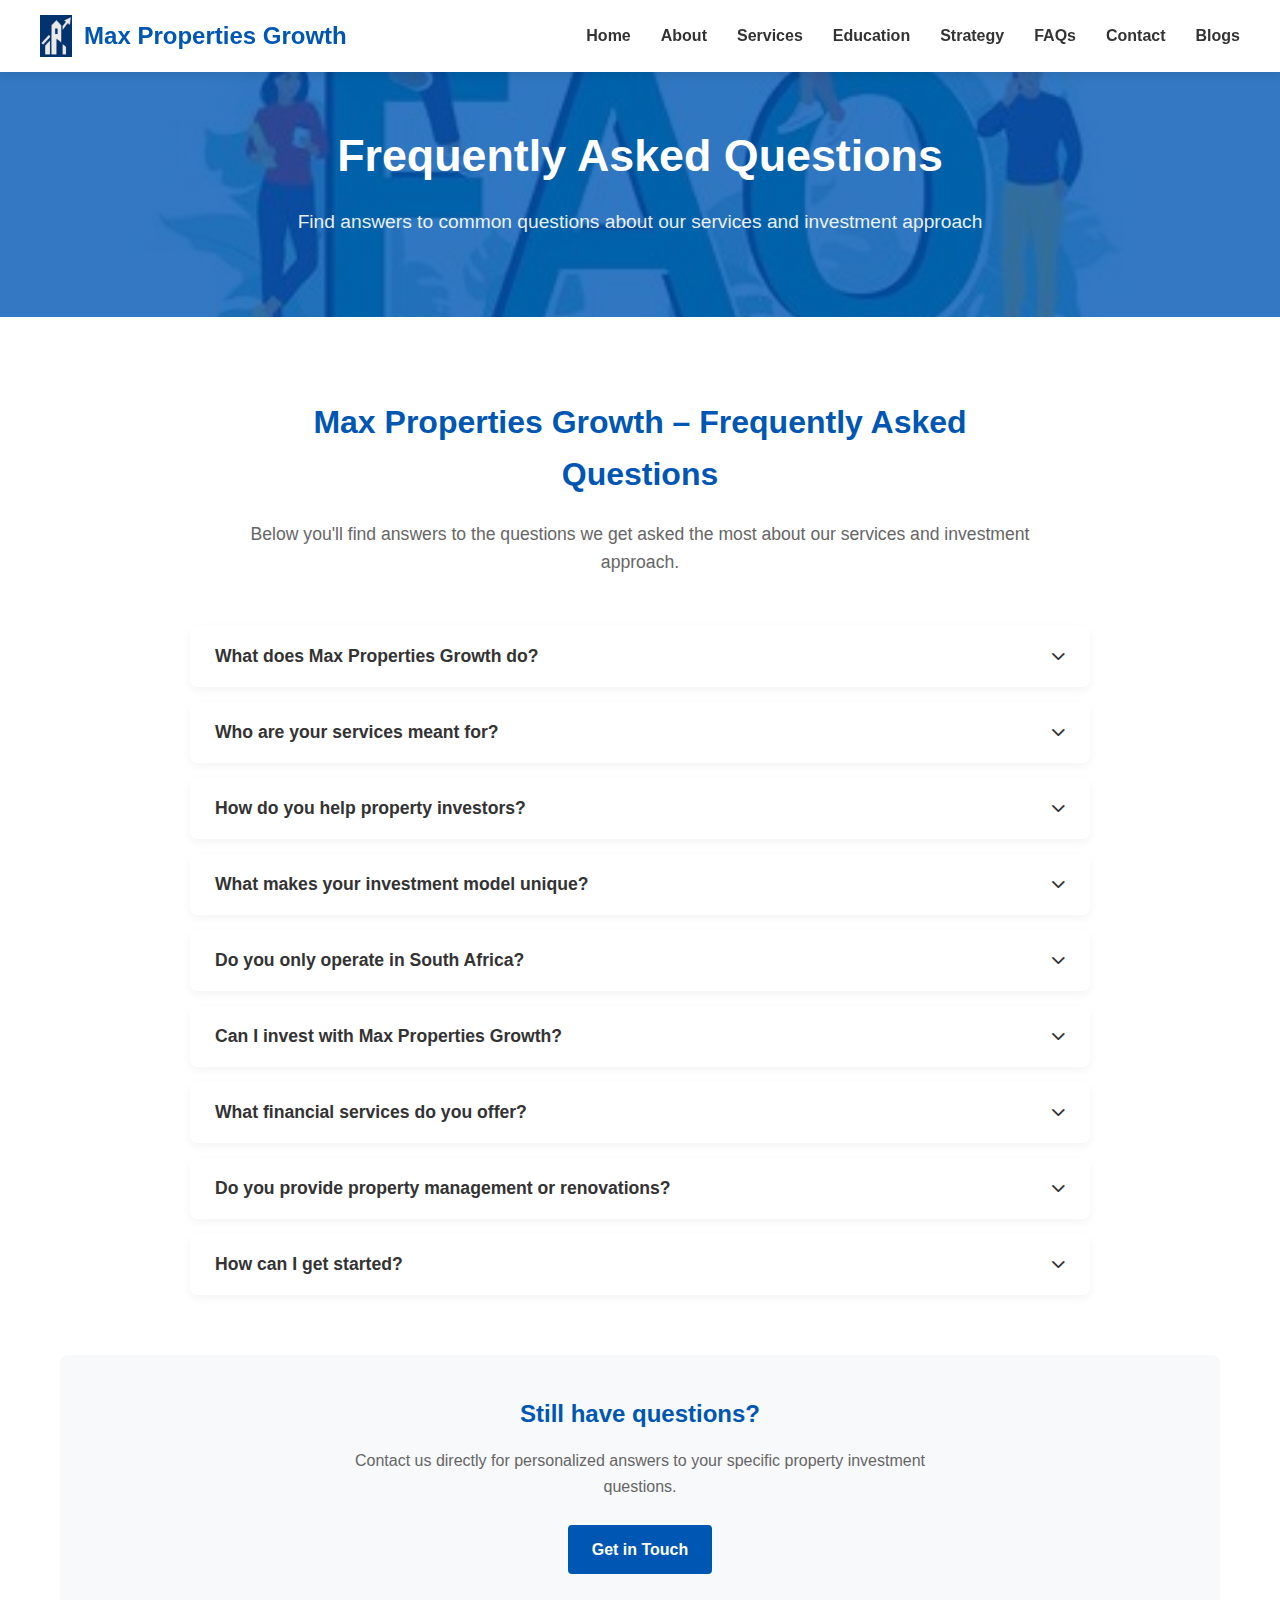
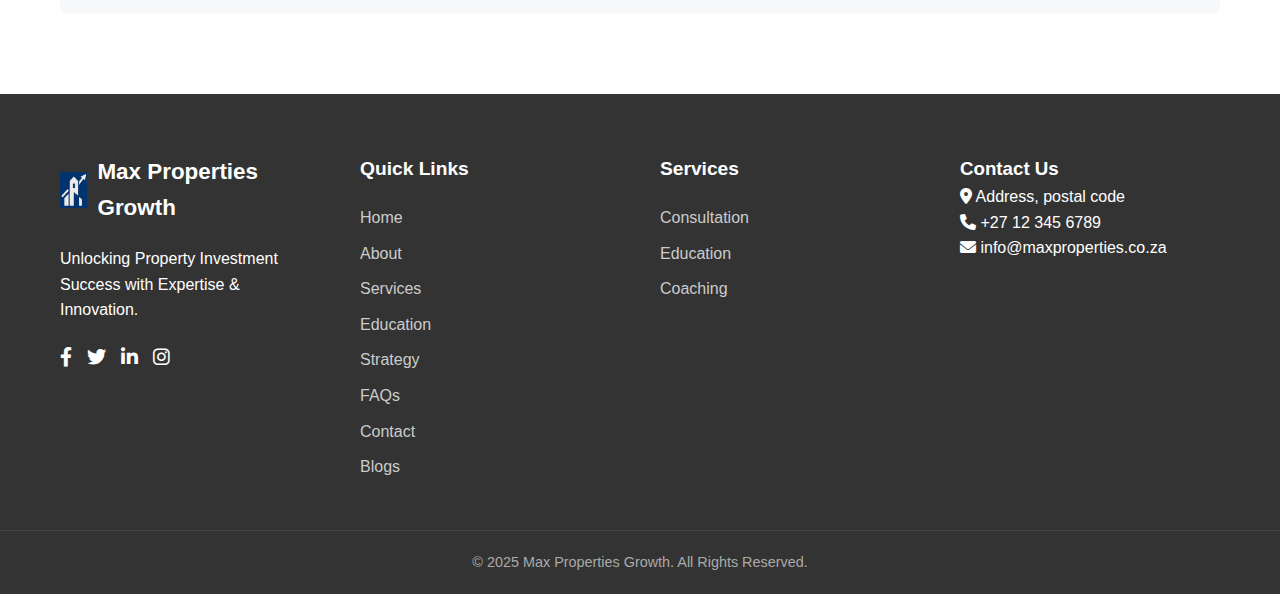
<file: faq.html>
<!DOCTYPE html>
<html lang="en">
<head>
    <meta charset="UTF-8">
    <meta name="viewport" content="width=device-width, initial-scale=1.0">
    <title>FAQs - Max Properties Growth</title>
    <link rel="stylesheet" href="https://cdnjs.cloudflare.com/ajax/libs/font-awesome/6.0.0-beta3/css/all.min.css">
    <link rel="stylesheet" href="style.css">
    <link rel="stylesheet" href="responsive.css">
</head>
<body>
    <!-- Header -->
    <header>
        <div class="container header-container">
            <a href="index.html" class="logo">
                <img src="Assets/logo.jpg" alt="Max Properties Growth" class="logo-img">
                <span class="logo-text">Max Properties Growth</span>
            </a>
            <button class="mobile-menu-btn" id="mobileMenuBtn">
                <i class="fas fa-bars"></i>
            </button>
            <nav>
                <ul id="mainMenu">
                    <li><a href="index.html">Home</a></li>
                    <li><a href="about.html">About</a></li>
                    <li><a href="services.html">Services</a></li>
                    <li><a href="education.html">Education</a></li>
                    <li><a href="strategy.html">Strategy</a></li>
                    <li><a href="faq.html">FAQs</a></li>
                    <li><a href="contact.html">Contact</a></li>
                    <li><a href="blogs.html">Blogs</a></li>
                </ul>
            </nav>
        </div>
    </header>

    <!-- FAQ Hero Section -->
    <section class="faq-hero">
        <div class="container">
            <h1>Frequently Asked Questions</h1>
            <p>Find answers to common questions about our services and investment approach</p>
        </div>
    </section>

    <!-- FAQ Main Content -->
    <section class="faq-main">
        <div class="container">
            <div class="faq-intro">
                <h2>Max Properties Growth – Frequently Asked Questions</h2>
                <p>Below you'll find answers to the questions we get asked the most about our services and investment approach.</p>
            </div>

            <div class="faq-accordion">
                <!-- FAQ Item 1 -->
                <div class="faq-item">
                    <button class="faq-question">
                        <span>What does Max Properties Growth do?</span>
                        <i class="fas fa-chevron-down"></i>
                    </button>
                    <div class="faq-answer">
                        <p>We specialize in financial services and strategic property investment — helping clients build wealth through smart acquisitions, financial modeling, compliance, and tailored investment support in South Africa's real estate market.</p>
                    </div>
                </div>

                <!-- FAQ Item 2 -->
                <div class="faq-item">
                    <button class="faq-question">
                        <span>Who are your services meant for?</span>
                        <i class="fas fa-chevron-down"></i>
                    </button>
                    <div class="faq-answer">
                        <p>Our services are designed for property investors, landlords, developers, and business owners looking to grow or optimize their portfolios through financial strategy, advisory, and structured growth.</p>
                    </div>
                </div>

                <!-- FAQ Item 3 -->
                <div class="faq-item">
                    <button class="faq-question">
                        <span>How do you help property investors?</span>
                        <i class="fas fa-chevron-down"></i>
                    </button>
                    <div class="faq-answer">
                        <p>We offer a full cycle of services — from acquisition support and financing strategies to renovations, tenant management, refinancing, and strategic exits — all underpinned by sound financial planning and reporting.</p>
                    </div>
                </div>

                <!-- FAQ Item 4 -->
                <div class="faq-item">
                    <button class="faq-question">
                        <span>What makes your investment model unique?</span>
                        <i class="fas fa-chevron-down"></i>
                    </button>
                    <div class="faq-answer">
                        <p>Our approach is focused on cashflow-positive, scalable, and high-ROI strategies. We source below-market deals, structure for tax efficiency, and continuously optimize value through renovation and refinancing.</p>
                    </div>
                </div>

                <!-- FAQ Item 5 -->
                <div class="faq-item">
                    <button class="faq-question">
                        <span>Do you only operate in South Africa?</span>
                        <i class="fas fa-chevron-down"></i>
                    </button>
                    <div class="faq-answer">
                        <p>Yes, our primary focus is the South African property market, particularly in key growth regions. We bring local expertise and regulatory insight to ensure every investment complies and thrives.</p>
                    </div>
                </div>

                <!-- FAQ Item 6 -->
                <div class="faq-item">
                    <button class="faq-question">
                        <span>Can I invest with Max Properties Growth?</span>
                        <i class="fas fa-chevron-down"></i>
                    </button>
                    <div class="faq-answer">
                        <p>Yes — we welcome strategic partners and investors. We offer flexible arrangements, joint ventures, and transparent financial modeling to ensure shared success. Reach out to learn more about partnership opportunities.</p>
                    </div>
                </div>

                <!-- FAQ Item 7 -->
                <div class="faq-item">
                    <button class="faq-question">
                        <span>What financial services do you offer?</span>
                        <i class="fas fa-chevron-down"></i>
                    </button>
                    <div class="faq-answer">
                        <p>Our services include: Property-focused financial advisory, financial modeling & reporting, accounting and compliance, internal controls and risk management, cashflow and performance tracking, and tax planning and structuring.</p>
                    </div>
                </div>

                <!-- FAQ Item 8 -->
                <div class="faq-item">
                    <button class="faq-question">
                        <span>Do you provide property management or renovations?</span>
                        <i class="fas fa-chevron-down"></i>
                    </button>
                    <div class="faq-answer">
                        <p>While we don't manage properties directly, we work with trusted contractors and property managers. We guide you on how to self-manage effectively or negotiate smart agent agreements.</p>
                    </div>
                </div>

                <!-- FAQ Item 9 -->
                <div class="faq-item">
                    <button class="faq-question">
                        <span>How can I get started?</span>
                        <i class="fas fa-chevron-down"></i>
                    </button>
                    <div class="faq-answer">
                        <p>Simply visit our Contact section for a free consultation. Whether you're a seasoned investor or just starting out, we'll assess your goals and propose a strategy tailored to your success.</p>
                    </div>
                </div>
            </div>

            <div class="faq-cta">
                <h3>Still have questions?</h3>
                <p>Contact us directly for personalized answers to your specific property investment questions.</p>
                <a href="contact.html" class="btn">Get in Touch</a>
            </div>
        </div>
    </section>

    <!-- Footer -->
    <footer>
        <div class="container footer-container">
            <div class="footer-about">
                <a href="index.html" class="footer-logo">
                    <img src="Assets/logo.jpg" alt="Max Properties Growth" class="footer-logo-img">
                    <span class="footer-logo-text">Max Properties Growth</span>
                </a>
                <p>Unlocking Property Investment Success with Expertise & Innovation.</p>
                <div class="social-links">
                    <a href="#"><i class="fab fa-facebook-f"></i></a>
                    <a href="#"><i class="fab fa-twitter"></i></a>
                    <a href="#"><i class="fab fa-linkedin-in"></i></a>
                    <a href="#"><i class="fab fa-instagram"></i></a>
                </div>
            </div>
            <div class="footer-links">
                <h3>Quick Links</h3>
                <ul>
                    <li><a href="index.html">Home</a></li>
                    <li><a href="about.html">About</a></li>
                    <li><a href="services.html">Services</a></li>
                    <li><a href="education.html">Education</a></li>
                    <li><a href="strategy.html">Strategy</a></li>
                    <li><a href="faq.html">FAQs</a></li>
                    <li><a href="contact.html">Contact</a></li>
                    <li><a href="blogs.html">Blogs</a></li>
                </ul>
            </div>
            <div class="footer-links">
                <h3>Services</h3>
                <ul>
                    <li><a href="services.html#consultation">Consultation</a></li>
                    <li><a href="services.html#education">Education</a></li>
                    <li><a href="services.html#coaching">Coaching</a></li>
                </ul>
            </div>
            <div class="footer-contact">
                <h3>Contact Us</h3>
                <p><i class="fas fa-map-marker-alt"></i> Address, postal code</p>
                <p><i class="fas fa-phone"></i> +27 12 345 6789</p>
                <p><i class="fas fa-envelope"></i> info@maxproperties.co.za</p>
            </div>
        </div>
        <div class="copyright">
            <p>&copy; 2025 Max Properties Growth. All Rights Reserved.</p>
        </div>
    </footer>

    <script src="main.js"></script>
    <script>
        // FAQ Accordion Functionality
        document.addEventListener('DOMContentLoaded', function() {
            const faqQuestions = document.querySelectorAll('.faq-question');
            
            faqQuestions.forEach(question => {
                question.addEventListener('click', () => {
                    const item = question.parentElement;
                    const answer = question.nextElementSibling;
                    const icon = question.querySelector('i');
                    
                    // Toggle active class on item
                    item.classList.toggle('active');
                    
                    // Toggle answer visibility
                    if (item.classList.contains('active')) {
                        answer.style.maxHeight = answer.scrollHeight + 'px';
                        icon.classList.remove('fa-chevron-down');
                        icon.classList.add('fa-chevron-up');
                    } else {
                        answer.style.maxHeight = 0;
                        icon.classList.remove('fa-chevron-up');
                        icon.classList.add('fa-chevron-down');
                    }
                    
                    // Close other open items
                    faqQuestions.forEach(otherQuestion => {
                        if (otherQuestion !== question) {
                            const otherItem = otherQuestion.parentElement;
                            const otherAnswer = otherQuestion.nextElementSibling;
                            const otherIcon = otherQuestion.querySelector('i');
                            
                            otherItem.classList.remove('active');
                            otherAnswer.style.maxHeight = 0;
                            otherIcon.classList.remove('fa-chevron-up');
                            otherIcon.classList.add('fa-chevron-down');
                        }
                    });
                });
            });
        });
    </script>
</body>
</html>
</file>
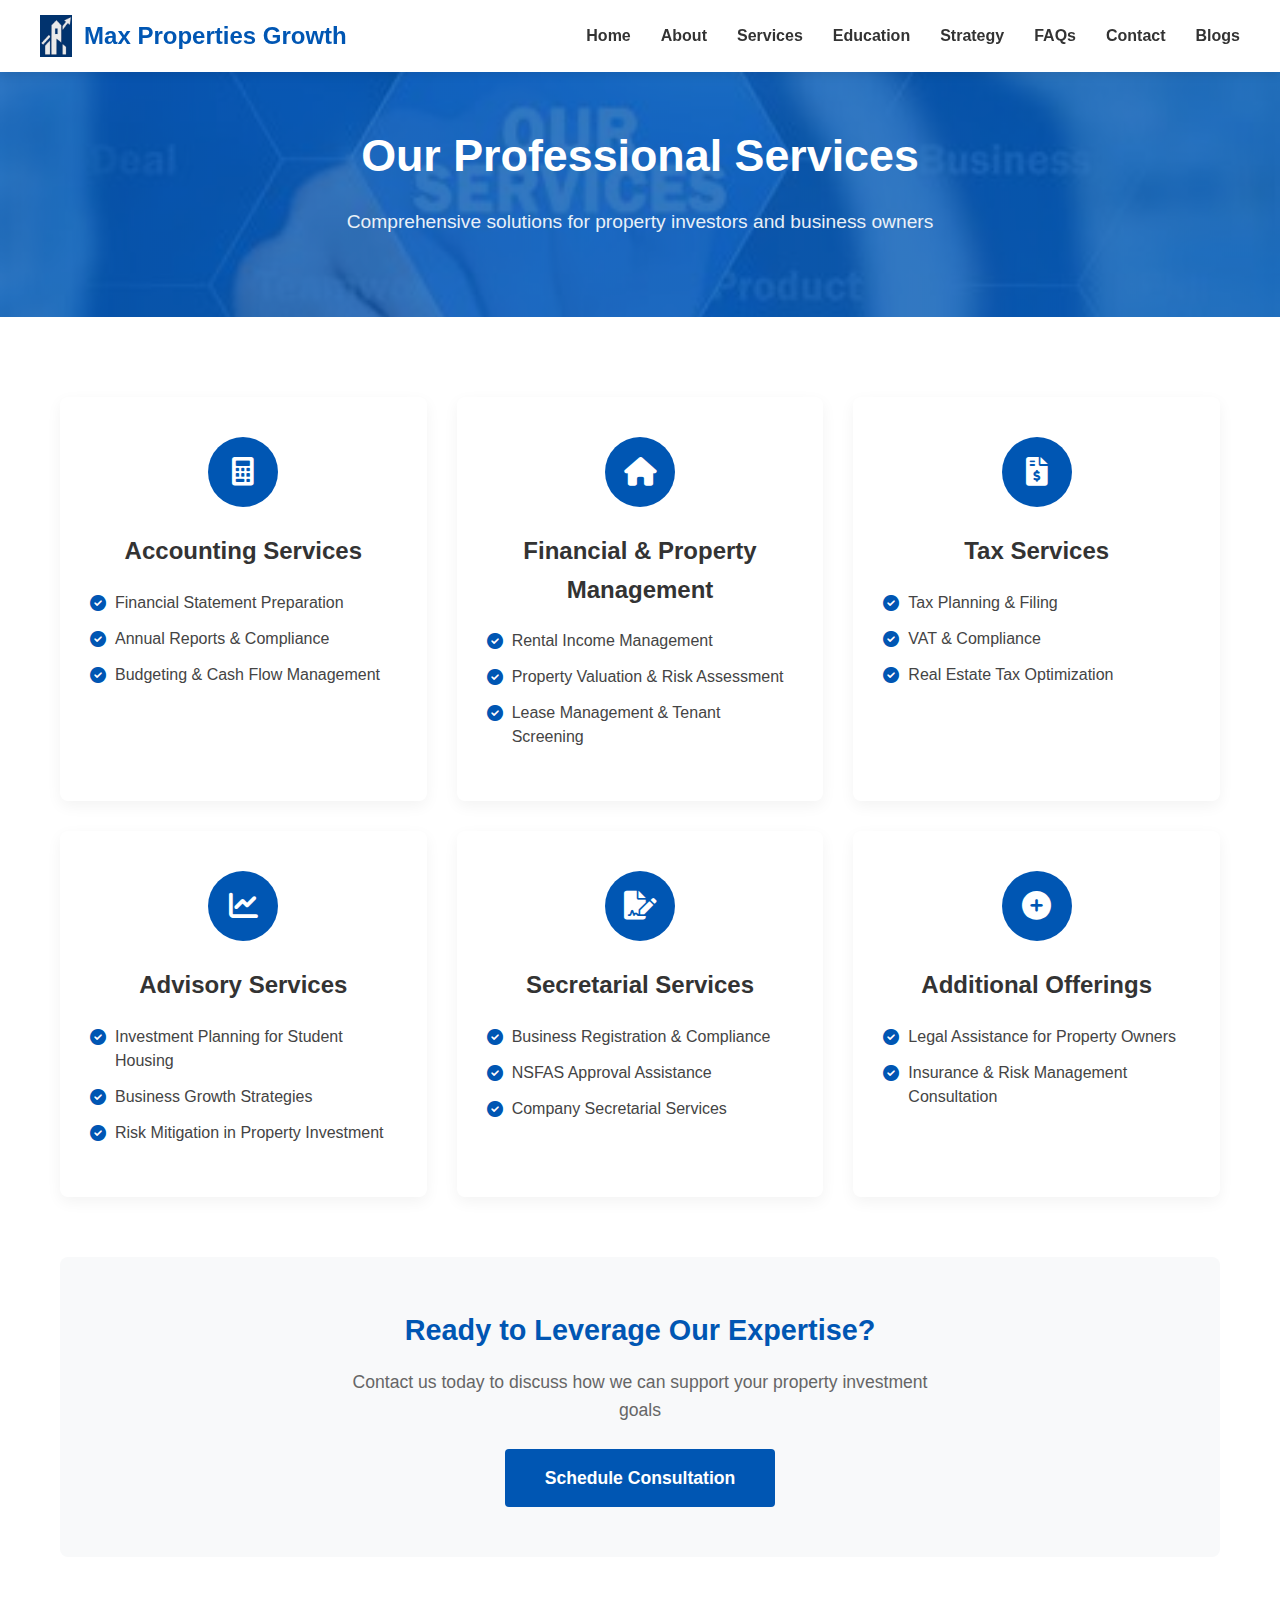
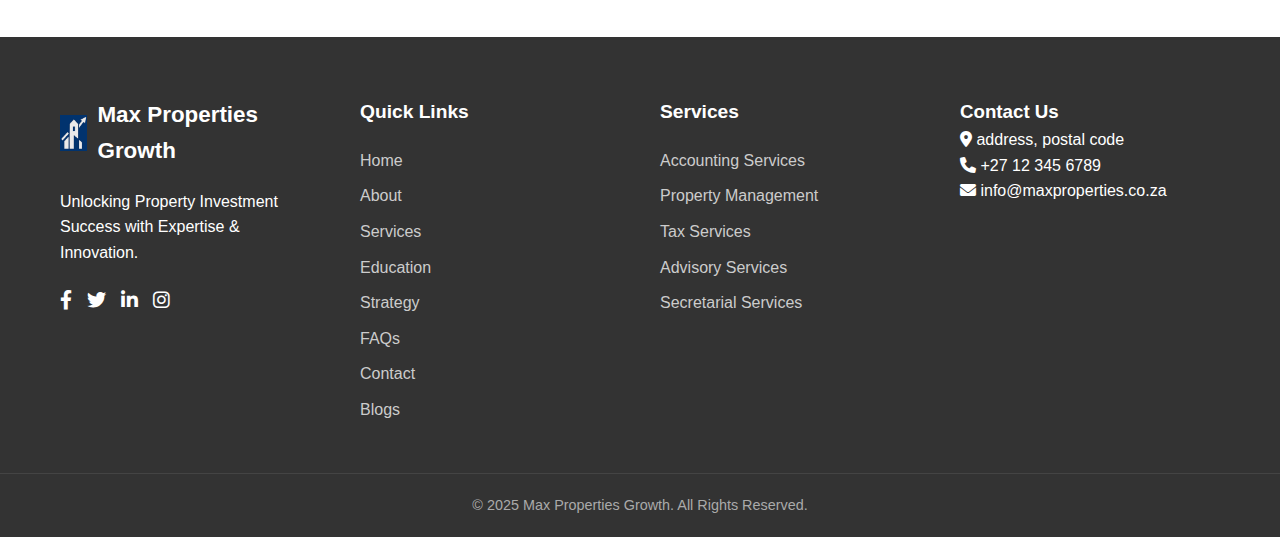
<file: services.html>
<!DOCTYPE html>
<html lang="en">
<head>
    <meta charset="UTF-8">
    <meta name="viewport" content="width=device-width, initial-scale=1.0">
    <title>Our Services - Max Properties Growth</title>
    <link rel="stylesheet" href="https://cdnjs.cloudflare.com/ajax/libs/font-awesome/6.0.0-beta3/css/all.min.css">
    <link rel="stylesheet" href="style.css">
    <link rel="stylesheet" href="responsive.css">
</head>
<body>
    <!-- Header -->
    <header>
        <div class="container header-container">
            <a href="index.html" class="logo">
                <img src="Assets/logo.jpg" alt="Max Properties Growth" class="logo-img">
                <span class="logo-text">Max Properties Growth</span>
            </a>
            <button class="mobile-menu-btn" id="mobileMenuBtn">
                <i class="fas fa-bars"></i>
            </button>
            <nav>
                <ul id="mainMenu">
                    <li><a href="index.html">Home</a></li>
                    <li><a href="about.html">About</a></li>
                    <li><a href="services.html">Services</a></li>
                    <li><a href="education.html">Education</a></li>
                    <li><a href="strategy.html">Strategy</a></li>
                    <li><a href="faq.html">FAQs</a></li>
                    <li><a href="contact.html">Contact</a></li>
                    <li><a href="blogs.html">Blogs</a></li>
                </ul>
            </nav>
        </div>
    </header>

    <!-- Services Hero Section -->
    <section class="services-hero">
        <div class="container">
            <h1>Our Professional Services</h1>
            <p>Comprehensive solutions for property investors and business owners</p>
        </div>
    </section>

    <!-- Services Main Content -->
    <section class="services-main">
        <div class="container">
            <div class="services-grid">
                <!-- Accounting Services -->
                <div class="service-card" id="accounting">
                    <div class="service-icon">
                        <i class="fas fa-calculator"></i>
                    </div>
                    <h2>Accounting Services</h2>
                    <ul class="service-features">
                        <li><i class="fas fa-check-circle"></i> Financial Statement Preparation</li>
                        <li><i class="fas fa-check-circle"></i> Annual Reports & Compliance</li>
                        <li><i class="fas fa-check-circle"></i> Budgeting & Cash Flow Management</li>
                    </ul>
                </div>

                <!-- Financial & Property Management -->
                <div class="service-card" id="property">
                    <div class="service-icon">
                        <i class="fas fa-home"></i>
                    </div>
                    <h2>Financial & Property Management</h2>
                    <ul class="service-features">
                        <li><i class="fas fa-check-circle"></i> Rental Income Management</li>
                        <li><i class="fas fa-check-circle"></i> Property Valuation & Risk Assessment</li>
                        <li><i class="fas fa-check-circle"></i> Lease Management & Tenant Screening</li>
                    </ul>
                </div>

                <!-- Tax Services -->
                <div class="service-card" id="tax">
                    <div class="service-icon">
                        <i class="fas fa-file-invoice-dollar"></i>
                    </div>
                    <h2>Tax Services</h2>
                    <ul class="service-features">
                        <li><i class="fas fa-check-circle"></i> Tax Planning & Filing</li>
                        <li><i class="fas fa-check-circle"></i> VAT & Compliance</li>
                        <li><i class="fas fa-check-circle"></i> Real Estate Tax Optimization</li>
                    </ul>
                </div>

                <!-- Advisory Services -->
                <div class="service-card" id="advisory">
                    <div class="service-icon">
                        <i class="fas fa-chart-line"></i>
                    </div>
                    <h2>Advisory Services</h2>
                    <ul class="service-features">
                        <li><i class="fas fa-check-circle"></i> Investment Planning for Student Housing</li>
                        <li><i class="fas fa-check-circle"></i> Business Growth Strategies</li>
                        <li><i class="fas fa-check-circle"></i> Risk Mitigation in Property Investment</li>
                    </ul>
                </div>

                <!-- Secretarial Services -->
                <div class="service-card" id="secretarial">
                    <div class="service-icon">
                        <i class="fas fa-file-signature"></i>
                    </div>
                    <h2>Secretarial Services</h2>
                    <ul class="service-features">
                        <li><i class="fas fa-check-circle"></i> Business Registration & Compliance</li>
                        <li><i class="fas fa-check-circle"></i> NSFAS Approval Assistance</li>
                        <li><i class="fas fa-check-circle"></i> Company Secretarial Services</li>
                    </ul>
                </div>

                <!-- Additional Offerings -->
                <div class="service-card" id="additional">
                    <div class="service-icon">
                        <i class="fas fa-plus-circle"></i>
                    </div>
                    <h2>Additional Offerings</h2>
                    <ul class="service-features">
                        <li><i class="fas fa-check-circle"></i> Legal Assistance for Property Owners</li>
                        <li><i class="fas fa-check-circle"></i> Insurance & Risk Management Consultation</li>
                    </ul>
                </div>
            </div>

            <div class="services-cta">
                <h2>Ready to Leverage Our Expertise?</h2>
                <p>Contact us today to discuss how we can support your property investment goals</p>
                <a href="contact.html" class="btn btn-large">Schedule Consultation</a>
            </div>
        </div>
    </section>

    <!-- Footer -->
    <footer>
        <div class="container footer-container">
            <div class="footer-about">
                <a href="index.html" class="footer-logo">
                    <img src="Assets/logo.jpg" alt="Max Properties Growth" class="footer-logo-img">
                    <span class="footer-logo-text">Max Properties Growth</span>
                </a>
                <p>Unlocking Property Investment Success with Expertise & Innovation.</p>
                <div class="social-links">
                    <a href="#"><i class="fab fa-facebook-f"></i></a>
                    <a href="#"><i class="fab fa-twitter"></i></a>
                    <a href="#"><i class="fab fa-linkedin-in"></i></a>
                    <a href="#"><i class="fab fa-instagram"></i></a>
                </div>
            </div>
            <div class="footer-links">
                <h3>Quick Links</h3>
                <ul>
                    <li><a href="index.html">Home</a></li>
                    <li><a href="about.html">About</a></li>
                    <li><a href="services.html">Services</a></li>
                    <li><a href="education.html">Education</a></li>
                    <li><a href="strategy.html">Strategy</a></li>
                    <li><a href="faq.html">FAQs</a></li>
                    <li><a href="contact.html">Contact</a></li>
                    <li><a href="blogs.html">Blogs</a></li>
                </ul>
            </div>
            <div class="footer-links">
                <h3>Services</h3>
                <ul>
                    <li><a href="services.html#accounting">Accounting Services</a></li>
                    <li><a href="services.html#property">Property Management</a></li>
                    <li><a href="services.html#tax">Tax Services</a></li>
                    <li><a href="services.html#advisory">Advisory Services</a></li>
                    <li><a href="services.html#secretarial">Secretarial Services</a></li>
                </ul>
            </div>
            <div class="footer-contact">
                <h3>Contact Us</h3>
                <p><i class="fas fa-map-marker-alt"></i> address, postal code</p>
                <p><i class="fas fa-phone"></i> +27 12 345 6789</p>
                <p><i class="fas fa-envelope"></i> info@maxproperties.co.za</p>
            </div>
        </div>
        <div class="copyright">
            <p>&copy; 2025 Max Properties Growth. All Rights Reserved.</p>
        </div>
    </footer>

    <script src="main.js"></script>
</body>
</html>
</file>
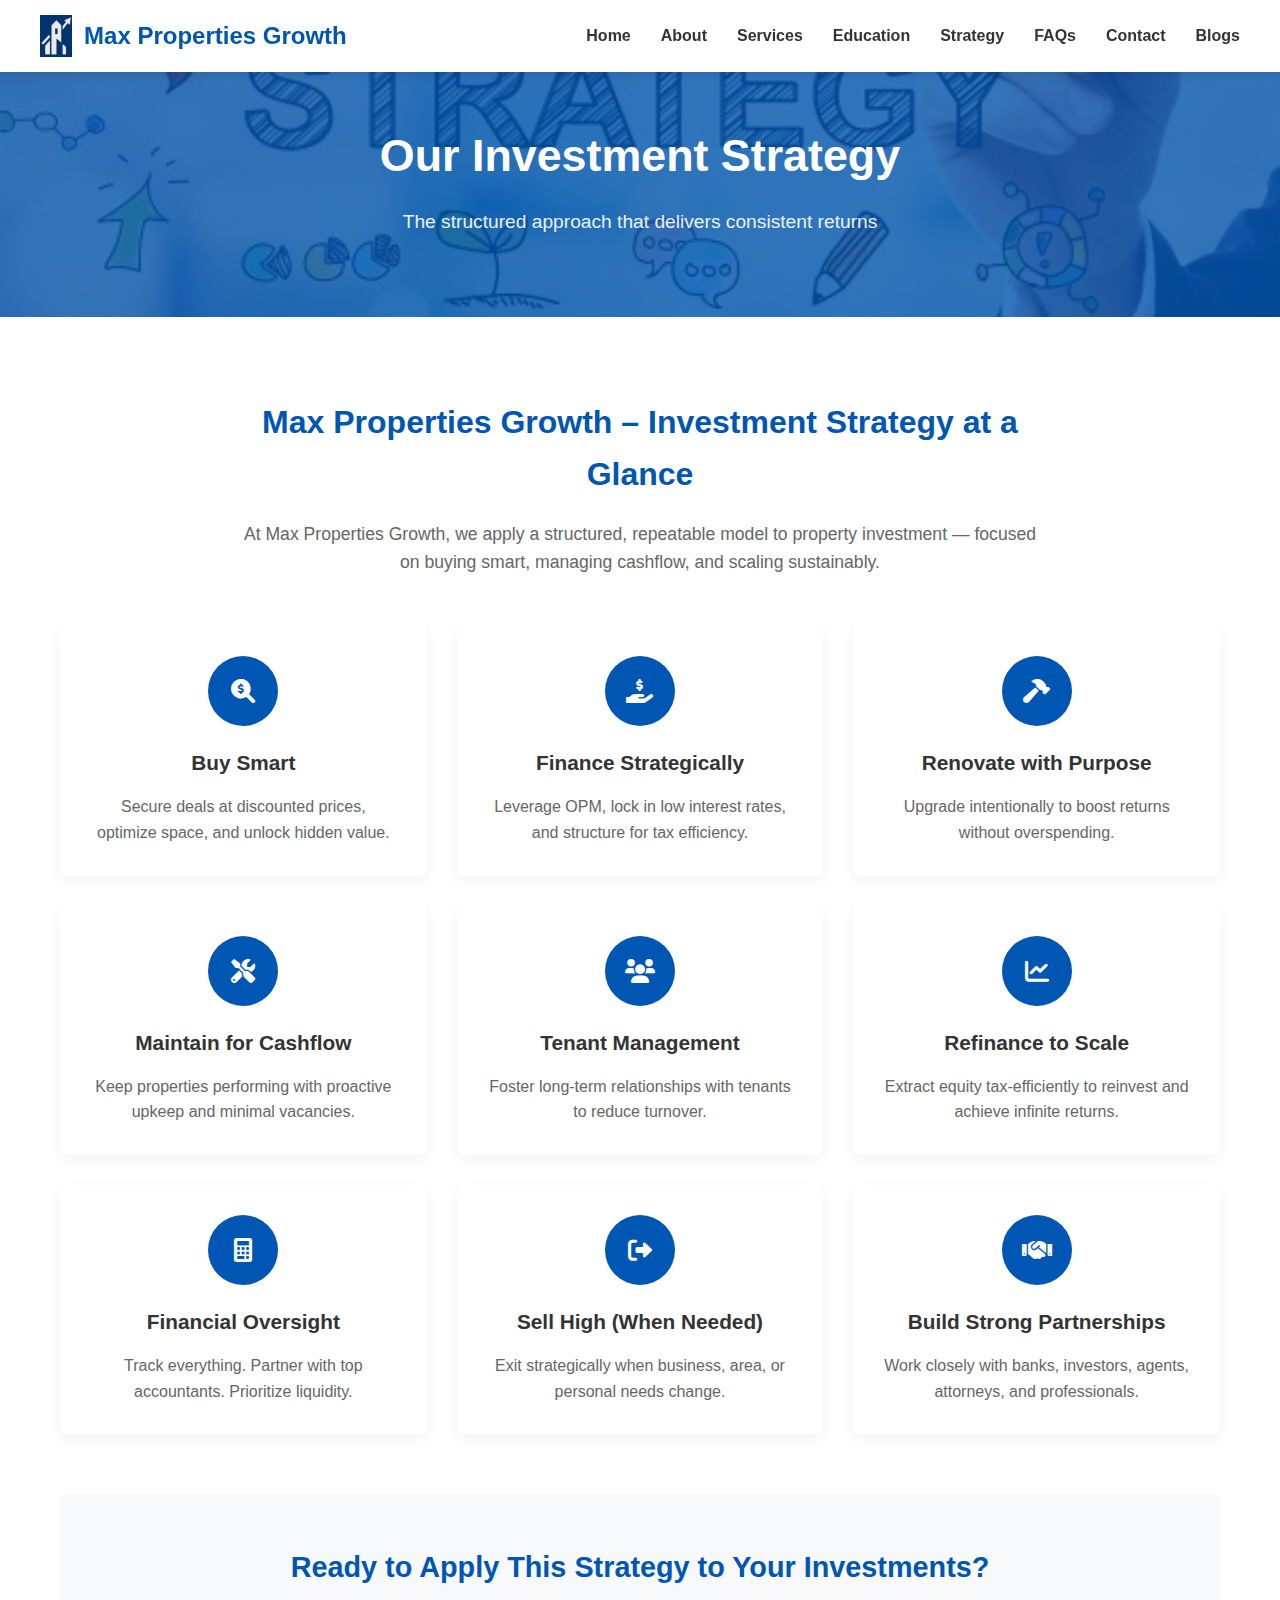
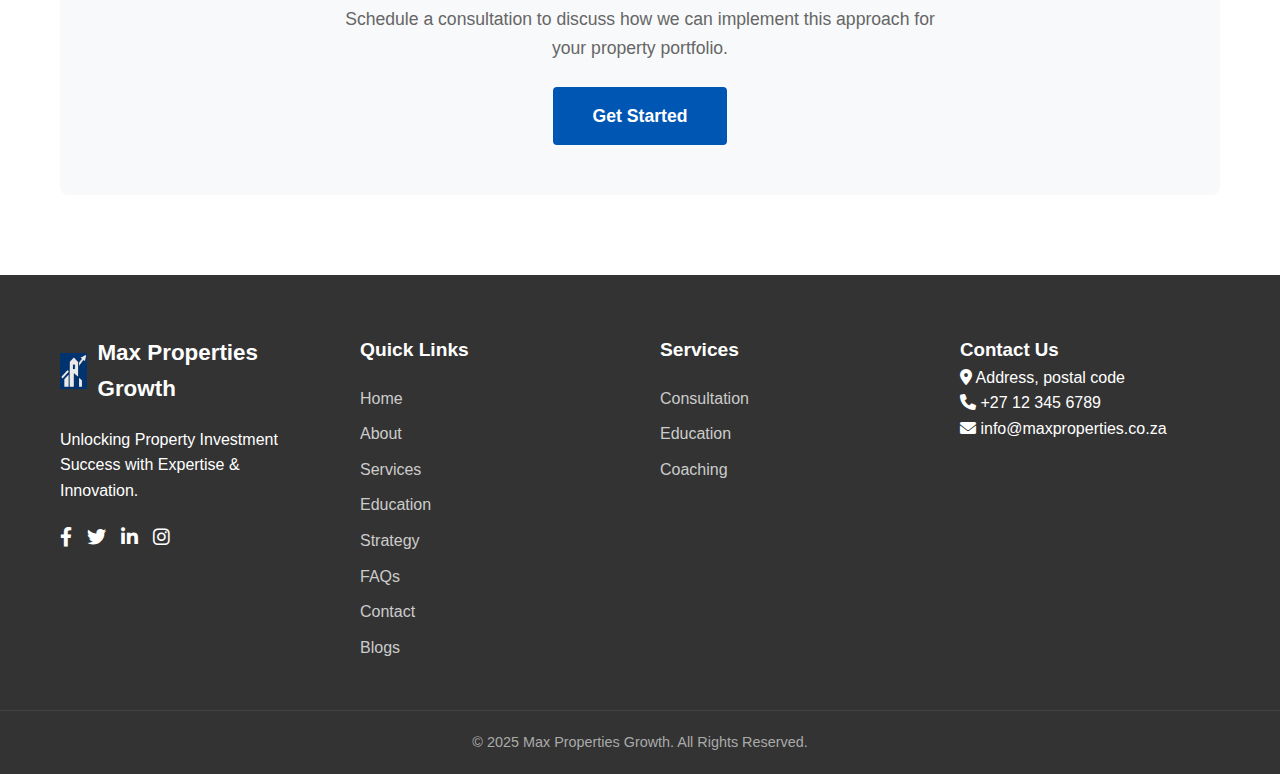
<file: strategy.html>
<!DOCTYPE html>
<html lang="en">
<head>
    <meta charset="UTF-8">
    <meta name="viewport" content="width=device-width, initial-scale=1.0">
    <title>Investment Strategy - Max Properties Growth</title>
    <link rel="stylesheet" href="https://cdnjs.cloudflare.com/ajax/libs/font-awesome/6.0.0-beta3/css/all.min.css">
    <link rel="stylesheet" href="style.css">
    <link rel="stylesheet" href="responsive.css">
</head>
<body>
    <!-- Header -->
    <header>
        <div class="container header-container">
            <a href="index.html" class="logo">
                <img src="Assets/logo.jpg" alt="Max Properties Growth" class="logo-img">
                <span class="logo-text">Max Properties Growth</span>
            </a>
            <button class="mobile-menu-btn" id="mobileMenuBtn">
                <i class="fas fa-bars"></i>
            </button>
            <nav>
                <ul id="mainMenu">
                    <li><a href="index.html">Home</a></li>
                    <li><a href="about.html">About</a></li>
                    <li><a href="services.html">Services</a></li>
                    <li><a href="education.html">Education</a></li>
                    <li><a href="strategy.html">Strategy</a></li>
                    <li><a href="faq.html">FAQs</a></li>
                    <li><a href="contact.html">Contact</a></li>
                    <li><a href="blogs.html">Blogs</a></li>
                </ul>
            </nav>
        </div>
    </header>

    <!-- Strategy Hero Section -->
    <section class="strategy-hero">
        <div class="container">
            <h1>Our Investment Strategy</h1>
            <p>The structured approach that delivers consistent returns</p>
        </div>
    </section>

    <!-- Strategy Main Content -->
    <section class="strategy-main">
        <div class="container">
            <div class="strategy-intro">
                <h2>Max Properties Growth – Investment Strategy at a Glance</h2>
                <p>At Max Properties Growth, we apply a structured, repeatable model to property investment — focused on buying smart, managing cashflow, and scaling sustainably.</p>
            </div>

            <div class="strategy-grid">
                <!-- Strategy Item 1 -->
                <div class="strategy-card">
                    <div class="strategy-icon">
                        <i class="fas fa-search-dollar"></i>
                    </div>
                    <h3>Buy Smart</h3>
                    <p>Secure deals at discounted prices, optimize space, and unlock hidden value.</p>
                </div>

                <!-- Strategy Item 2 -->
                <div class="strategy-card">
                    <div class="strategy-icon">
                        <i class="fas fa-hand-holding-usd"></i>
                    </div>
                    <h3>Finance Strategically</h3>
                    <p>Leverage OPM, lock in low interest rates, and structure for tax efficiency.</p>
                </div>

                <!-- Strategy Item 3 -->
                <div class="strategy-card">
                    <div class="strategy-icon">
                        <i class="fas fa-hammer"></i>
                    </div>
                    <h3>Renovate with Purpose</h3>
                    <p>Upgrade intentionally to boost returns without overspending.</p>
                </div>

                <!-- Strategy Item 4 -->
                <div class="strategy-card">
                    <div class="strategy-icon">
                        <i class="fas fa-tools"></i>
                    </div>
                    <h3>Maintain for Cashflow</h3>
                    <p>Keep properties performing with proactive upkeep and minimal vacancies.</p>
                </div>

                <!-- Strategy Item 5 -->
                <div class="strategy-card">
                    <div class="strategy-icon">
                        <i class="fas fa-users"></i>
                    </div>
                    <h3>Tenant Management</h3>
                    <p>Foster long-term relationships with tenants to reduce turnover.</p>
                </div>

                <!-- Strategy Item 6 -->
                <div class="strategy-card">
                    <div class="strategy-icon">
                        <i class="fas fa-chart-line"></i>
                    </div>
                    <h3>Refinance to Scale</h3>
                    <p>Extract equity tax-efficiently to reinvest and achieve infinite returns.</p>
                </div>

                <!-- Strategy Item 7 -->
                <div class="strategy-card">
                    <div class="strategy-icon">
                        <i class="fas fa-calculator"></i>
                    </div>
                    <h3>Financial Oversight</h3>
                    <p>Track everything. Partner with top accountants. Prioritize liquidity.</p>
                </div>

                <!-- Strategy Item 8 -->
                <div class="strategy-card">
                    <div class="strategy-icon">
                        <i class="fas fa-sign-out-alt"></i>
                    </div>
                    <h3>Sell High (When Needed)</h3>
                    <p>Exit strategically when business, area, or personal needs change.</p>
                </div>

                <!-- Strategy Item 9 -->
                <div class="strategy-card">
                    <div class="strategy-icon">
                        <i class="fas fa-handshake"></i>
                    </div>
                    <h3>Build Strong Partnerships</h3>
                    <p>Work closely with banks, investors, agents, attorneys, and professionals.</p>
                </div>
            </div>

            <div class="strategy-cta">
                <h2>Ready to Apply This Strategy to Your Investments?</h2>
                <p>Schedule a consultation to discuss how we can implement this approach for your property portfolio.</p>
                <a href="contact.html" class="btn btn-large">Get Started</a>
            </div>
        </div>
    </section>

    <!-- Footer -->
    <footer>
        <div class="container footer-container">
            <div class="footer-about">
                <a href="index.html" class="footer-logo">
                    <img src="Assets/logo.jpg" alt="Max Properties Growth" class="footer-logo-img">
                    <span class="footer-logo-text">Max Properties Growth</span>
                </a>
                <p>Unlocking Property Investment Success with Expertise & Innovation.</p>
                <div class="social-links">
                    <a href="#"><i class="fab fa-facebook-f"></i></a>
                    <a href="#"><i class="fab fa-twitter"></i></a>
                    <a href="#"><i class="fab fa-linkedin-in"></i></a>
                    <a href="#"><i class="fab fa-instagram"></i></a>
                </div>
            </div>
            <div class="footer-links">
                <h3>Quick Links</h3>
                <ul>
                    <li><a href="index.html">Home</a></li>
                    <li><a href="about.html">About</a></li>
                    <li><a href="services.html">Services</a></li>
                    <li><a href="education.html">Education</a></li>
                    <li><a href="strategy.html">Strategy</a></li>
                    <li><a href="faq.html">FAQs</a></li>
                    <li><a href="contact.html">Contact</a></li>
                    <li><a href="blogs.html">Blogs</a></li>
                </ul>
            </div>
            <div class="footer-links">
                <h3>Services</h3>
                <ul>
                    <li><a href="services.html#consultation">Consultation</a></li>
                    <li><a href="services.html#education">Education</a></li>
                    <li><a href="services.html#coaching">Coaching</a></li>
                </ul>
            </div>
            <div class="footer-contact">
                <h3>Contact Us</h3>
                <p><i class="fas fa-map-marker-alt"></i> Address, postal code</p>
                <p><i class="fas fa-phone"></i> +27 12 345 6789</p>
                <p><i class="fas fa-envelope"></i> info@maxproperties.co.za</p>
            </div>
        </div>
        <div class="copyright">
            <p>&copy; 2025 Max Properties Growth. All Rights Reserved.</p>
        </div>
    </footer>

    <script src="main.js"></script>
</body>
</html>
</file>
<file: style.css>
/* Global Styles */
:root {
    --primary: #0056b3;
    --secondary: #ff7f00;
    --dark: #333;
    --light: #f8f9fa;
    --gray: #6c757d;
}

* {
    margin: 0;
    padding: 0;
    box-sizing: border-box;
    font-family: 'Segoe UI', Tahoma, Geneva, Verdana, sans-serif;
}

body {
    line-height: 1.6;
    color: var(--dark);
}

.container {
    width: 100%;
    max-width: 1200px;
    margin: 0 auto;
    padding: 0 20px;
}

.btn {
    display: inline-block;
    padding: 12px 24px;
    background: var(--primary);
    color: white;
    text-decoration: none;
    border-radius: 4px;
    font-weight: 600;
    transition: all 0.3s ease;
    border: none;
    cursor: pointer;
}

.btn:hover {
    background: #003d7a;
    transform: translateY(-2px);
}

.btn-secondary {
    background: var(--secondary);
}

.btn-secondary:hover {
    background: #cc6600;
}

/* Header Styles */
header {
    background: white;
    box-shadow: 0 2px 10px rgba(0, 0, 0, 0.1);
    position: fixed;
    width: 100%;
    z-index: 1000;
}

.header-container {
    display: flex;
    justify-content: space-between;
    align-items: center;
    padding: 15px 0;
}

/* Logo Styles */
.logo {
    display: flex;
    align-items: center;
    gap: 12px;
    text-decoration: none;
}

.logo-img {
    height: 42px;
    width: auto;
    transition: opacity 0.3s ease;
}

.logo-text {
    font-size: 1.5rem;
    font-weight: 700;
    color: var(--primary);
    white-space: nowrap;
    transition: color 0.3s ease;
}

.logo:hover .logo-img {
    opacity: 0.9;
}

.logo:hover .logo-text {
    color: #003d7a;
}

nav ul {
    display: flex;
    list-style: none;
}

nav ul li {
    margin-left: 30px;
}

nav ul li a {
    text-decoration: none;
    color: var(--dark);
    font-weight: 600;
    transition: color 0.3s;
}

nav ul li a:hover {
    color: var(--primary);
}

.mobile-menu-btn {
    display: none;
    background: none;
    border: none;
    font-size: 1.5rem;
    cursor: pointer;
}

/* Hero Section */
.hero {
    background: linear-gradient(rgba(0, 0, 0, 0.6), rgba(0, 0, 0, 0.6)), url('Assets/HeroSectionPhoto.jpg');
    background-size: cover;
    background-position: center;
    height: 100vh;
    display: flex;
    align-items: center;
    text-align: center;
    color: white;
    padding-top: 80px;
}

.hero-content {
    max-width: 800px;
    margin: 0 auto;
}

.hero h1 {
    font-size: 3rem;
    margin-bottom: 20px;
}

.hero p {
    font-size: 1.2rem;
    margin-bottom: 30px;
}

.hero-btns {
    display: flex;
    justify-content: center;
    gap: 20px;
}

/* Divisions/Quick Links Section */
.divisions-section {
    padding: 80px 0;
    background: #f8f9fa;
}

.divisions-grid {
    display: grid;
    grid-template-columns: repeat(auto-fit, minmax(300px, 1fr));
    gap: 30px;
}

.division-card {
    background: white;
    border-radius: 8px;
    padding: 0 0 30px 0;
    box-shadow: 0 5px 15px rgba(0, 0, 0, 0.05);
    transition: all 0.3s ease;
    height: 100%;
    display: flex;
    flex-direction: column;
    overflow: hidden;
}

.division-card:hover {
    transform: translateY(-5px);
    box-shadow: 0 10px 25px rgba(0, 0, 0, 0.1);
}

.division-image {
    width: 100%;
    height: 200px;
    overflow: hidden;
}

.division-image img {
    width: 100%;
    height: 100%;
    object-fit: cover;
    transition: transform 0.5s ease;
}

.division-card:hover .division-image img {
    transform: scale(1.1);
}

.division-card h3 {
    font-size: 1.3rem;
    margin: 20px 25px 15px;
    color: #333;
}

.division-card p {
    color: #666;
    margin: 0 25px 25px;
    line-height: 1.6;
    flex-grow: 1;
}

.division-link {
    color: var(--primary);
    text-decoration: none;
    font-weight: 600;
    display: inline-flex;
    align-items: center;
    margin: 0 25px;
    transition: all 0.3s ease;
}

.division-link i {
    margin-left: 8px;
    transition: transform 0.3s ease;
}

.division-link:hover {
    color: #003d7a;
}

.division-link:hover i {
    transform: translateX(5px);
}

/* Footer Styles */
footer {
    background: var(--dark);
    color: white;
    padding: 60px 0 20px;
}

.footer-container {
    display: grid;
    grid-template-columns: repeat(auto-fit, minmax(250px, 1fr));
    gap: 40px;
    margin-bottom: 40px;
}

/* Footer Logo */
.footer-logo {
    display: flex;
    align-items: center;
    gap: 10px;
    margin-bottom: 20px;
    text-decoration: none;
}

.footer-logo-img {
    height: 36px;
    width: auto;
}

.footer-logo-text {
    font-size: 1.4rem;
    font-weight: 700;
    color: white;
}

.footer-about p {
    margin-bottom: 20px;
}

.footer-links h3 {
    margin-bottom: 20px;
    font-size: 1.2rem;
}

.footer-links ul {
    list-style: none;
}

.footer-links ul li {
    margin-bottom: 10px;
}

.footer-links ul li a {
    color: #ccc;
    text-decoration: none;
    transition: color 0.3s;
}

.footer-links ul li a:hover {
    color: white;
}

.social-links {
    display: flex;
    gap: 15px;
    margin-top: 20px;
}

.social-links a {
    color: white;
    font-size: 1.2rem;
    transition: color 0.3s;
}

.social-links a:hover {
    color: var(--secondary);
}

.copyright {
    text-align: center;
    padding-top: 20px;
    border-top: 1px solid #444;
    color: #aaa;
    font-size: 0.9rem;
}

/* About Page Specific Styles */
.about-hero {
    background: linear-gradient(rgba(0, 86, 179, 0.8), rgba(0, 86, 179, 0.8)), url('Assets/about-us.jpg');
    background-size: cover;
    background-position: center;
    padding: 120px 0 80px;
    text-align: center;
    color: white;
}

.about-hero h1 {
    font-size: 3rem;
    letter-spacing: 2px;
    text-transform: uppercase;
}

.about-content-section {
    padding: 80px 0;
}

.about-content-wrapper {
    display: flex;
    align-items: center;
    gap: 50px;
}

.about-text {
    flex: 1;
    padding-right: 30px;
}

.about-text p {
    margin-bottom: 20px;
    font-size: 1.1rem;
    line-height: 1.8;
    color: #555;
}

.about-image {
    flex: 1;
    border-radius: 8px;
    overflow: hidden;
    box-shadow: 0 10px 30px rgba(0, 0, 0, 0.1);
}

.about-image img {
    width: 100%;
    height: auto;
    display: block;
}

.why-choose-us {
    background: #f8f9fa;
    padding: 80px 0;
}

.benefits-grid {
    display: flex;
    gap: 40px;
    margin-top: 40px;
}

.benefits-column {
    flex: 1;
}

.benefits-list {
    list-style: none;
}

.benefits-list li {
    margin-bottom: 15px;
    padding-left: 30px;
    position: relative;
    font-size: 1.1rem;
    color: #444;
}

.benefits-list i {
    color: var(--primary);
    position: absolute;
    left: 0;
    top: 4px;
}

/* Blog Page Styles */
.blog-hero {
    background: linear-gradient(rgba(0, 86, 179, 0.8), rgba(0, 86, 179, 0.8)), url('Assets/blog.png');
    background-size: cover;
    background-position: center;
    padding: 120px 0 80px;
    text-align: center;
    color: white;
}

.blog-hero h1 {
    font-size: 2.8rem;
    margin-bottom: 15px;
}

.blog-hero p {
    font-size: 1.2rem;
    opacity: 0.9;
}

.blog-main {
    padding: 80px 0;
}

.blog-grid {
    display: grid;
    grid-template-columns: repeat(auto-fill, minmax(350px, 1fr));
    gap: 40px;
    margin-bottom: 60px;
}

.blog-card {
    background: white;
    border-radius: 8px;
    overflow: hidden;
    box-shadow: 0 5px 15px rgba(0, 0, 0, 0.05);
    transition: transform 0.3s ease, box-shadow 0.3s ease;
}

.blog-card:hover {
    transform: translateY(-5px);
    box-shadow: 0 10px 25px rgba(0, 0, 0, 0.1);
}

.blog-image {
    position: relative;
    height: 220px;
    overflow: hidden;
}

.blog-image img {
    width: 100%;
    height: 100%;
    object-fit: cover;
    transition: transform 0.5s ease;
}

.blog-card:hover .blog-image img {
    transform: scale(1.05);
}

.blog-date {
    position: absolute;
    bottom: 15px;
    left: 15px;
    background: var(--primary);
    color: white;
    padding: 5px 12px;
    border-radius: 4px;
    font-size: 0.9rem;
    font-weight: 600;
}

.blog-content {
    padding: 25px;
}

.blog-content h2 {
    font-size: 1.4rem;
    margin-bottom: 15px;
    color: var(--dark);
}

.blog-excerpt {
    color: #666;
    margin-bottom: 20px;
    line-height: 1.6;
}

.blog-link {
    color: var(--primary);
    text-decoration: none;
    font-weight: 600;
    display: inline-flex;
    align-items: center;
    transition: color 0.3s ease;
}

.blog-link i {
    margin-left: 8px;
    transition: transform 0.3s ease;
}

.blog-link:hover {
    color: #003d7a;
}

.blog-link:hover i {
    transform: translateX(5px);
}

/* Blog Modal Styles */
.blog-modal {
    display: none;
    position: fixed;
    top: 0;
    left: 0;
    width: 100%;
    height: 100%;
    background-color: rgba(0, 0, 0, 0.8);
    z-index: 2000;
    overflow-y: auto;
    padding: 20px;
    box-sizing: border-box;
}

.modal-content {
    background: white;
    margin: 5% auto;
    padding: 40px;
    width: 80%;
    max-width: 900px;
    border-radius: 8px;
    position: relative;
    box-shadow: 0 5px 30px rgba(0, 0, 0, 0.3);
    animation: modalFadeIn 0.3s;
}

@keyframes modalFadeIn {
    from { opacity: 0; transform: translateY(-50px); }
    to { opacity: 1; transform: translateY(0); }
}

.close-modal {
    position: absolute;
    top: 20px;
    right: 20px;
    font-size: 28px;
    font-weight: bold;
    color: #aaa;
    cursor: pointer;
    transition: color 0.3s;
}

.close-modal:hover {
    color: var(--primary);
}

.modal-body {
    padding: 20px 0;
}

.modal-body h2 {
    font-size: 2rem;
    margin-bottom: 20px;
    color: var(--primary);
}

.modal-body .blog-meta {
    display: flex;
    gap: 20px;
    margin-bottom: 20px;
    color: #666;
    font-size: 0.9rem;
}

.modal-body .blog-image {
    width: 100%;
    height: 400px;
    margin-bottom: 30px;
    border-radius: 8px;
    overflow: hidden;
}

.modal-body .blog-image img {
    width: 100%;
    height: 100%;
    object-fit: cover;
}

.modal-body .blog-content {
    line-height: 1.8;
    font-size: 1.1rem;
}

.modal-body .blog-content p {
    margin-bottom: 20px;
}

.modal-body .blog-content h3 {
    color: var(--primary);
    margin: 25px 0 15px;
    font-size: 1.3rem;
}

.modal-body .blog-content ul {
    margin-bottom: 20px;
    padding-left: 20px;
}

.modal-body .blog-content li {
    margin-bottom: 8px;
}

/* Responsive Styles */
@media (max-width: 992px) {
    .hero h1 {
        font-size: 2.5rem;
    }
    
    section {
        padding: 50px 0;
    }

    .logo-text {
        font-size: 1.3rem;
    }
    
    .footer-logo-text {
        font-size: 1.2rem;
    }
    
    /* Blog Page Responsive */
    .blog-grid {
        grid-template-columns: repeat(auto-fill, minmax(300px, 1fr));
        gap: 30px;
    }
    
    /* Blog Modal Responsive */
    .modal-content {
        width: 90%;
        padding: 30px;
    }
    
    .modal-body .blog-image {
        height: 300px;
    }
}

@media (max-width: 768px) {
    nav ul {
        display: none;
        position: absolute;
        top: 70px;
        left: 0;
        right: 0;
        background: white;
        flex-direction: column;
        padding: 20px;
        box-shadow: 0 5px 10px rgba(0, 0, 0, 0.1);
    }
    
    nav ul.show {
        display: flex;
    }
    
    nav ul li {
        margin: 10px 0;
    }
    
    .mobile-menu-btn {
        display: block;
    }
    
    .hero-btns {
        flex-direction: column;
        align-items: center;
    }
    
    .hero h1 {
        font-size: 2rem;
    }
    
    .section-title {
        font-size: 1.8rem;
    }
    
    /* Divisions section mobile styles */
    .divisions-grid {
        grid-template-columns: 1fr;
        gap: 20px;
    }
    
    .division-image {
        height: 160px;
    }

    .logo {
        gap: 8px;
    }
    .logo-img {
        height: 36px;
    }
    .logo-text {
        font-size: 1.1rem;
    }
    .footer-logo {
        flex-direction: row;
        align-items: center;
    }
    .footer-logo-img {
        height: 30px;
    }
    
    /* Blog Page Responsive */
    .blog-hero h1 {
        font-size: 2.2rem;
    }
    
    .blog-hero p {
        font-size: 1rem;
    }
    
    .newsletter-form {
        flex-direction: column;
    }
    
    .newsletter-form input,
    .newsletter-form button {
        width: 100%;
    }
    
    /* Blog Modal Responsive */
    .modal-content {
        margin: 20px auto;
        padding: 25px;
        width: 95%;
    }
    
    .modal-body h2 {
        font-size: 1.5rem;
    }
    
    .modal-body .blog-image {
        height: 200px;
    }
    
    .modal-body .blog-content {
        font-size: 1rem;
    }
}

@media (max-width: 480px) {
    .logo-text {
        display: none;
    }
    .footer-logo-text {
        font-size: 1rem;
    }
    
    /* Blog Page Responsive */
    .blog-grid {
        grid-template-columns: 1fr;
    }
    
    .blog-image {
        height: 180px;
    }
    
    /* Blog Modal Responsive */
    .modal-content {
        padding: 20px;
    }
    
    .modal-body .blog-meta {
        flex-direction: column;
        gap: 5px;
    }
    
    .close-modal {
        top: 10px;
        right: 10px;
        font-size: 24px;
    }
}

/* Newsletter Section Style */
.newsletter {
    background: linear-gradient(135deg, var(--primary) 0%, #003d7a 100%);
    padding: 80px 0;
    color: white;
    text-align: center;
}

.newsletter-box {
    max-width: 600px;
    margin: 0 auto;
    padding: 40px;
    background: rgba(255, 255, 255, 0.1);
    backdrop-filter: blur(10px);
    border-radius: 12px;
    box-shadow: 0 10px 30px rgba(0, 0, 0, 0.2);
    border: 1px solid rgba(255, 255, 255, 0.2);
}

.newsletter-box h2 {
    font-size: 2rem;
    margin-bottom: 15px;
    color: white;
}

.newsletter-box p {
    font-size: 1.1rem;
    margin-bottom: 30px;
    opacity: 0.9;
}

.newsletter-form {
    display: flex;
    gap: 10px;
}

.newsletter-form input {
    flex: 1;
    padding: 15px 20px;
    border: none;
    border-radius: 6px;
    font-size: 1rem;
    background: rgba(255, 255, 255, 0.9);
    transition: all 0.3s ease;
}

.newsletter-form input:focus {
    outline: none;
    background: white;
    box-shadow: 0 0 0 3px rgba(255, 255, 255, 0.3);
}

.newsletter-form button {
    padding: 15px 30px;
    background: var(--secondary);
    color: white;
    border: none;
    border-radius: 6px;
    font-weight: 600;
    cursor: pointer;
    transition: all 0.3s ease;
}

.newsletter-form button:hover {
    background: #e67300;
    transform: translateY(-2px);
}

/* Responsive Styles */
@media (max-width: 768px) {
    .newsletter-box {
        padding: 30px 20px;
    }
    
    .newsletter-form {
        flex-direction: column;
    }
    
    .newsletter-form input,
    .newsletter-form button {
        width: 100%;
    }
}

@media (max-width: 480px) {
    .newsletter-box h2 {
        font-size: 1.5rem;
    }
    
    .newsletter-box p {
        font-size: 1rem;
    }
}


/* ----------------------------------------------------------Services Page Styles */
.services-hero {
    background: linear-gradient(rgba(0, 86, 179, 0.8), rgba(0, 86, 179, 0.8)), url('Assets/services.jpeg');
    background-size: cover;
    background-position: center;
    padding: 120px 0 80px;
    text-align: center;
    color: white;
}

.services-hero h1 {
    font-size: 2.8rem;
    margin-bottom: 15px;
}

.services-hero p {
    font-size: 1.2rem;
    opacity: 0.9;
}

.services-main {
    padding: 80px 0;
}

.services-grid {
    display: grid;
    grid-template-columns: repeat(auto-fit, minmax(300px, 1fr));
    gap: 30px;
    margin-bottom: 60px;
}

.service-card {
    background: white;
    border-radius: 8px;
    padding: 40px 30px;
    box-shadow: 0 5px 15px rgba(0, 0, 0, 0.05);
    transition: all 0.3s ease;
    text-align: center;
}

.service-card:hover {
    transform: translateY(-5px);
    box-shadow: 0 10px 25px rgba(0, 0, 0, 0.1);
}

.service-icon {
    width: 70px;
    height: 70px;
    background: var(--primary);
    color: white;
    border-radius: 50%;
    display: flex;
    align-items: center;
    justify-content: center;
    font-size: 1.8rem;
    margin: 0 auto 25px;
    transition: all 0.3s ease;
}

.service-card:hover .service-icon {
    background: var(--secondary);
    transform: scale(1.1);
}

.service-card h2 {
    font-size: 1.5rem;
    margin-bottom: 20px;
    color: var(--dark);
}

.service-features {
    list-style: none;
    text-align: left;
    margin-top: 20px;
}

.service-features li {
    margin-bottom: 12px;
    padding-left: 25px;
    position: relative;
    color: #444;
    line-height: 1.5;
}

.service-features i {
    color: var(--primary);
    position: absolute;
    left: 0;
    top: 4px;
}

.services-cta {
    text-align: center;
    padding: 50px;
    background: #f8f9fa;
    border-radius: 8px;
    margin-top: 30px;
}

.services-cta h2 {
    font-size: 1.8rem;
    margin-bottom: 15px;
    color: var(--primary);
}

.services-cta p {
    font-size: 1.1rem;
    color: #666;
    margin-bottom: 25px;
    max-width: 600px;
    margin-left: auto;
    margin-right: auto;
}

.btn-large {
    padding: 15px 40px;
    font-size: 1.1rem;
}

/* Pillars Section */
.pillars-section {
    padding: 80px 0;
    background: #f8f9fa;
}

.section-intro {
    text-align: center;
    max-width: 800px;
    margin: 0 auto 50px;
}

.section-title {
    font-size: 2rem;
    color: var(--primary);
    margin-bottom: 15px;
}

.section-subtitle {
    color: #666;
    font-size: 1.1rem;
    line-height: 1.6;
}

.pillars-grid {
    display: grid;
    grid-template-columns: repeat(auto-fit, minmax(300px, 1fr));
    gap: 30px;
}

.pillar-card {
    background: white;
    border-radius: 8px;
    padding: 40px 30px;
    box-shadow: 0 5px 15px rgba(0, 0, 0, 0.05);
    transition: transform 0.3s ease, box-shadow 0.3s ease;
    text-align: center;
}

.pillar-card:hover {
    transform: translateY(-10px);
    box-shadow: 0 15px 30px rgba(0, 0, 0, 0.1);
}

.pillar-icon {
    width: 80px;
    height: 80px;
    background: var(--primary);
    color: white;
    border-radius: 50%;
    display: flex;
    align-items: center;
    justify-content: center;
    margin: 0 auto 25px;
    font-size: 2rem;
}

.pillar-card h3 {
    font-size: 1.5rem;
    margin-bottom: 15px;
    color: var(--dark);
}

.pillar-card p {
    color: #666;
    margin-bottom: 25px;
    line-height: 1.6;
}

.pillar-features {
    list-style: none;
    text-align: left;
    margin-bottom: 30px;
}

.pillar-features li {
    margin-bottom: 12px;
    padding-left: 25px;
    position: relative;
    color: #444;
}

.pillar-features i {
    color: var(--primary);
    position: absolute;
    left: 0;
    top: 4px;
}

.btn-pillar {
    background: var(--primary);
    color: white;
    width: 100%;
    padding: 12px;
}

.btn-pillar:hover {
    background: #003d7a;
}

/* CTA Section */
.cta-section {
    padding: 80px 0;
    text-align: center;
    background: linear-gradient(135deg, var(--primary) 0%, #003d7a 100%);
    color: white;
}

.cta-section h2 {
    font-size: 2rem;
    margin-bottom: 15px;
}

.cta-section p {
    font-size: 1.1rem;
    opacity: 0.9;
    margin-bottom: 30px;
}

.btn-large {
    padding: 15px 40px;
    font-size: 1.1rem;
}

/* Responsive Styles */
@media (max-width: 768px) {
    .services-hero h1 {
        font-size: 2.2rem;
    }
    
    .pillars-grid {
        grid-template-columns: 1fr;
    }
    
    .pillar-card {
        padding: 30px 20px;
    }
}

@media (max-width: 480px) {
    .services-hero h1 {
        font-size: 1.8rem;
    }
    
    .section-title {
        font-size: 1.5rem;
    }
    
    .btn-large {
        width: 100%;
    }
}

/* --------------------------------------------------------------------------------------------Contact Page Styles */
.contact-hero {
    background: linear-gradient(rgba(0, 86, 179, 0.8), rgba(0, 86, 179, 0.8)), url('Assets/contact.jpg');
    background-size: cover;
    background-position: center;
    padding: 120px 0 80px;
    text-align: center;
    color: white;
}

.contact-hero h1 {
    font-size: 2.8rem;
    margin-bottom: 15px;
}

.contact-hero p {
    font-size: 1.2rem;
    opacity: 0.9;
}

.contact-main {
    padding: 80px 0;
}

.contact-grid {
    display: grid;
    grid-template-columns: 1fr 1fr;
    gap: 50px;
}

.contact-form-container {
    background: white;
    padding: 40px;
    border-radius: 8px;
    box-shadow: 0 5px 15px rgba(0, 0, 0, 0.05);
}

.contact-form-container h2 {
    font-size: 1.8rem;
    margin-bottom: 30px;
    color: var(--primary);
}

.form-group {
    margin-bottom: 25px;
}

.form-group label {
    display: block;
    margin-bottom: 8px;
    font-weight: 600;
    color: #444;
}

.form-group input,
.form-group select,
.form-group textarea {
    width: 100%;
    padding: 12px 15px;
    border: 1px solid #ddd;
    border-radius: 4px;
    font-size: 1rem;
    transition: all 0.3s;
}

.form-group input:focus,
.form-group select:focus,
.form-group textarea:focus {
    outline: none;
    border-color: var(--primary);
    box-shadow: 0 0 0 3px rgba(0, 86, 179, 0.1);
}

.btn-submit {
    width: 100%;
    padding: 15px;
    font-size: 1.1rem;
    background: var(--primary);
    color: white;
    border: none;
    cursor: pointer;
    transition: all 0.3s;
}

.btn-submit:hover {
    background: #003d7a;
    transform: translateY(-2px);
}

.contact-info-container {
    padding: 20px;
}

.contact-info-container h2 {
    font-size: 1.8rem;
    margin-bottom: 30px;
    color: var(--primary);
}

.contact-method {
    display: flex;
    margin-bottom: 30px;
}

.contact-icon {
    width: 50px;
    height: 50px;
    background: var(--primary);
    color: white;
    border-radius: 50%;
    display: flex;
    align-items: center;
    justify-content: center;
    font-size: 1.2rem;
    margin-right: 20px;
    flex-shrink: 0;
}

.contact-details h3 {
    font-size: 1.2rem;
    margin-bottom: 5px;
    color: var(--dark);
}

.contact-details p {
    color: #666;
    line-height: 1.6;
}

.social-section {
    margin-top: 50px;
}

.social-section h3 {
    font-size: 1.2rem;
    margin-bottom: 20px;
    color: var(--dark);
}

.social-links {
    display: flex;
    gap: 15px;
}

.social-link {
    width: 40px;
    height: 40px;
    background: #f0f0f0;
    color: var(--primary);
    border-radius: 50%;
    display: flex;
    align-items: center;
    justify-content: center;
    transition: all 0.3s;
}

.social-link:hover {
    background: var(--primary);
    color: white;
    transform: translateY(-3px);
}

/* Map Section */
.map-section {
    padding: 0 0 80px;
}

.map-section h2 {
    text-align: center;
    font-size: 2rem;
    margin-bottom: 40px;
    color: var(--primary);
}

.map-container {
    border-radius: 8px;
    overflow: hidden;
    box-shadow: 0 10px 30px rgba(0, 0, 0, 0.1);
}

/* Responsive Styles */
@media (max-width: 992px) {
    .contact-grid {
        gap: 30px;
    }
}

@media (max-width: 768px) {
    .contact-hero h1 {
        font-size: 2.2rem;
    }
    
    .contact-grid {
        grid-template-columns: 1fr;
    }
    
    .contact-form-container,
    .contact-info-container {
        padding: 30px;
    }
}

@media (max-width: 480px) {
    .contact-hero h1 {
        font-size: 1.8rem;
    }
    
    .contact-form-container,
    .contact-info-container {
        padding: 20px;
    }
    
    .contact-method {
        flex-direction: column;
    }
    
    .contact-icon {
        margin-right: 0;
        margin-bottom: 15px;
    }
}


/* ----------------------------------------------------------------------------------------------------Strategy Page Styles */
.strategy-hero {
    background: linear-gradient(rgba(0, 86, 179, 0.8), rgba(0, 86, 179, 0.8)), url('Assets/strategy.jpeg');
    background-size: cover;
    background-position: center;
    padding: 120px 0 80px;
    text-align: center;
    color: white;
}

.strategy-hero h1 {
    font-size: 2.8rem;
    margin-bottom: 15px;
}

.strategy-hero p {
    font-size: 1.2rem;
    opacity: 0.9;
}

.strategy-main {
    padding: 80px 0;
}

.strategy-intro {
    text-align: center;
    max-width: 800px;
    margin: 0 auto 50px;
}

.strategy-intro h2 {
    font-size: 2rem;
    color: var(--primary);
    margin-bottom: 20px;
}

.strategy-intro p {
    font-size: 1.1rem;
    color: #666;
    line-height: 1.6;
}

.strategy-grid {
    display: grid;
    grid-template-columns: repeat(auto-fit, minmax(300px, 1fr));
    gap: 30px;
    margin-bottom: 60px;
}

.strategy-card {
    background: white;
    border-radius: 8px;
    padding: 30px;
    box-shadow: 0 5px 15px rgba(0, 0, 0, 0.05);
    transition: all 0.3s ease;
    text-align: center;
}

.strategy-card:hover {
    transform: translateY(-5px);
    box-shadow: 0 10px 25px rgba(0, 0, 0, 0.1);
}

.strategy-icon {
    width: 70px;
    height: 70px;
    background: var(--primary);
    color: white;
    border-radius: 50%;
    display: flex;
    align-items: center;
    justify-content: center;
    font-size: 1.5rem;
    margin: 0 auto 20px;
    transition: all 0.3s ease;
}

.strategy-card:hover .strategy-icon {
    background: var(--secondary);
    transform: scale(1.1);
}

.strategy-card h3 {
    font-size: 1.3rem;
    margin-bottom: 15px;
    color: var(--dark);
}

.strategy-card p {
    color: #666;
    line-height: 1.6;
}

.strategy-cta {
    text-align: center;
    padding: 50px;
    background: #f8f9fa;
    border-radius: 8px;
    margin-top: 30px;
}

.strategy-cta h2 {
    font-size: 1.8rem;
    margin-bottom: 15px;
    color: var(--primary);
}

.strategy-cta p {
    font-size: 1.1rem;
    color: #666;
    margin-bottom: 25px;
    max-width: 600px;
    margin-left: auto;
    margin-right: auto;
}

/* Responsive Styles */
@media (max-width: 768px) {
    .strategy-hero h1 {
        font-size: 2.2rem;
    }
    
    .strategy-intro h2 {
        font-size: 1.8rem;
    }
    
    .strategy-grid {
        grid-template-columns: 1fr;
    }
    
    .strategy-cta {
        padding: 30px 20px;
    }
}

@media (max-width: 480px) {
    .strategy-hero h1 {
        font-size: 1.8rem;
    }
    
    .strategy-intro h2 {
        font-size: 1.5rem;
    }
}


/* --------------------------------------------------------------------------------------Vision & Mission Section */
.vision-mission-section {
    padding: 80px 0;
    background: #f8f9fa;
}

.vm-grid {
    display: grid;
    grid-template-columns: repeat(auto-fit, minmax(300px, 1fr));
    gap: 30px;
    max-width: 1000px;
    margin: 0 auto;
}

.vm-card {
    background: white;
    border-radius: 8px;
    padding: 40px 30px;
    box-shadow: 0 5px 15px rgba(0, 0, 0, 0.05);
    text-align: center;
    transition: all 0.3s ease;
}

.vm-card:hover {
    transform: translateY(-5px);
    box-shadow: 0 10px 25px rgba(0, 0, 0, 0.1);
}

.vm-vision {
    border-top: 4px solid var(--primary);
}

.vm-mission {
    border-top: 4px solid var(--secondary);
}

.vm-icon {
    width: 70px;
    height: 70px;
    background: var(--primary);
    color: white;
    border-radius: 50%;
    display: flex;
    align-items: center;
    justify-content: center;
    font-size: 1.8rem;
    margin: 0 auto 25px;
    transition: all 0.3s ease;
}

.vm-mission .vm-icon {
    background: var(--secondary);
}

.vm-card h2 {
    font-size: 1.5rem;
    margin-bottom: 20px;
    color: var(--dark);
}

.vm-card p {
    color: #666;
    line-height: 1.6;
    font-size: 1.1rem;
}

/* ------------------------------------------------------------------------------------------------FAQ Page Styles */
.faq-hero {
    background: linear-gradient(rgba(0, 86, 179, 0.8), rgba(0, 86, 179, 0.8)), url('Assets/faq.jpeg');
    background-size: cover;
    background-position: center;
    padding: 120px 0 80px;
    text-align: center;
    color: white;
}

.faq-hero h1 {
    font-size: 2.8rem;
    margin-bottom: 15px;
}

.faq-hero p {
    font-size: 1.2rem;
    opacity: 0.9;
}

.faq-main {
    padding: 80px 0;
}

.faq-intro {
    text-align: center;
    max-width: 800px;
    margin: 0 auto 50px;
}

.faq-intro h2 {
    font-size: 2rem;
    color: var(--primary);
    margin-bottom: 20px;
}

.faq-intro p {
    color: #666;
    font-size: 1.1rem;
    line-height: 1.6;
}

.faq-accordion {
    max-width: 900px;
    margin: 0 auto;
}

.faq-item {
    margin-bottom: 15px;
    border-radius: 8px;
    overflow: hidden;
    box-shadow: 0 3px 10px rgba(0, 0, 0, 0.05);
    transition: all 0.3s ease;
}

.faq-item:hover {
    box-shadow: 0 5px 15px rgba(0, 0, 0, 0.1);
}

.faq-question {
    width: 100%;
    padding: 20px 25px;
    text-align: left;
    background: white;
    border: none;
    outline: none;
    cursor: pointer;
    display: flex;
    justify-content: space-between;
    align-items: center;
    font-size: 1.1rem;
    font-weight: 600;
    color: var(--dark);
    transition: all 0.3s ease;
}

.faq-question:hover {
    background: #f8f9fa;
}

.faq-question i {
    font-size: 0.9rem;
    transition: transform 0.3s ease;
}

.faq-item.active .faq-question {
    background: var(--primary);
    color: white;
}

.faq-answer {
    max-height: 0;
    overflow: hidden;
    background: white;
    transition: max-height 0.3s ease;
}

.faq-answer p {
    padding: 0 25px 25px;
    color: #666;
    line-height: 1.6;
}

.faq-cta {
    text-align: center;
    margin-top: 60px;
    padding: 40px;
    background: #f8f9fa;
    border-radius: 8px;
}

.faq-cta h3 {
    font-size: 1.5rem;
    margin-bottom: 15px;
    color: var(--primary);
}

.faq-cta p {
    color: #666;
    margin-bottom: 25px;
    max-width: 600px;
    margin-left: auto;
    margin-right: auto;
}

/* ------------------------------------------------------------------------------Education Page Styles */
.education-hero {
    background: linear-gradient(rgba(0, 86, 179, 0.8), rgba(0, 86, 179, 0.8)), url('Assets/education.jpeg');
    background-size: cover;
    background-position: center;
    padding: 120px 0 80px;
    text-align: center;
    color: white;
}

.education-hero h1 {
    font-size: 2.8rem;
    margin-bottom: 15px;
}

.education-hero p {
    font-size: 1.2rem;
    opacity: 0.9;
}

.education-main {
    padding: 80px 0;
}

.education-section {
    background: white;
    border-radius: 8px;
    padding: 40px;
    margin-bottom: 40px;
    box-shadow: 0 5px 15px rgba(0, 0, 0, 0.05);
}

.education-header {
    display: flex;
    align-items: center;
    margin-bottom: 20px;
}

.education-icon {
    width: 60px;
    height: 60px;
    background: var(--primary);
    color: white;
    border-radius: 50%;
    display: flex;
    align-items: center;
    justify-content: center;
    font-size: 1.5rem;
    margin-right: 20px;
}

.education-section h2 {
    font-size: 1.8rem;
    color: var(--dark);
}

.education-description {
    font-size: 1.1rem;
    color: #666;
    margin-bottom: 25px;
    line-height: 1.6;
}

.education-features {
    display: grid;
    grid-template-columns: repeat(auto-fit, minmax(300px, 1fr));
    gap: 15px;
}

.feature-item {
    display: flex;
    align-items: flex-start;
    padding: 15px;
    background: #f8f9fa;
    border-radius: 6px;
    transition: all 0.3s ease;
}

.feature-item:hover {
    background: #e9ecef;
    transform: translateX(5px);
}

.feature-bullet {
    font-size: 1.2rem;
    margin-right: 10px;
    color: var(--primary);
}

.education-cta {
    text-align: center;
    padding: 50px;
    background: #f8f9fa;
    border-radius: 8px;
    margin-top: 30px;
}

.education-cta h2 {
    font-size: 1.8rem;
    margin-bottom: 15px;
    color: var(--primary);
}

.education-cta p {
    font-size: 1.1rem;
    color: #666;
    margin-bottom: 25px;
    max-width: 600px;
    margin-left: auto;
    margin-right: auto;
}
</file>
<file: responsive.css>
/* -------------------------------------------------------------------------------Responsive Styles */
@media (max-width: 992px) {
    .hero h1 {
        font-size: 2.5rem;
    }
    
    section {
        padding: 50px 0;
    }

    .logo-text {
        font-size: 1.3rem;
    }
    
    .footer-logo-text {
        font-size: 1.2rem;
    }
}

@media (max-width: 768px) {
    nav ul {
        display: none;
        position: absolute;
        top: 70px;
        left: 0;
        right: 0;
        background: white;
        flex-direction: column;
        padding: 20px;
        box-shadow: 0 5px 10px rgba(0, 0, 0, 0.1);
    }
    
    nav ul.show {
        display: flex;
    }
    
    nav ul li {
        margin: 10px 0;
    }
    
    .mobile-menu-btn {
        display: block;
    }
    
    .hero-btns {
        flex-direction: column;
        align-items: center;
    }
    
    .hero h1 {
        font-size: 2rem;
    }
    
    .section-title {
        font-size: 1.8rem;
    }
    
    /* ------------------------------------------------------------------------------Divisions section mobile styles */
    .divisions-grid {
        grid-template-columns: 1fr;
        gap: 20px;
    }
    
    .division-image {
        height: 160px;
    }

    .logo {
        gap: 8px;
    }
    .logo-img {
        height: 36px;
    }
    .logo-text {
        font-size: 1.1rem;
    }
    .footer-logo {
        flex-direction: row;
        align-items: center;
    }
    .footer-logo-img {
        height: 30px;
    }
}

@media (max-width: 480px) {
    .logo-text {
        display: none;
    }
    .footer-logo-text {
        font-size: 1rem;
    }
}

/* ------------------------------------------------------------------------Blog Page Responsive */
@media (max-width: 992px) {
    .blog-grid {
        grid-template-columns: repeat(auto-fill, minmax(300px, 1fr));
        gap: 30px;
    }
}

@media (max-width: 768px) {
    .blog-hero h1 {
        font-size: 2.2rem;
    }
    
    .blog-hero p {
        font-size: 1rem;
    }
    
    .newsletter-form {
        flex-direction: column;
    }
    
    .newsletter-form input,
    .newsletter-form button {
        width: 100%;
    }
}

@media (max-width: 480px) {
    .blog-grid {
        grid-template-columns: 1fr;
    }
    
    .blog-image {
        height: 180px;
    }
}



/* Blog Modal Responsive */
@media (max-width: 992px) {
    .modal-content {
        width: 90%;
        padding: 30px;
    }
    
    .modal-body .blog-image {
        height: 300px;
    }
}

@media (max-width: 768px) {
    .modal-content {
        margin: 20px auto;
        padding: 25px;
        width: 95%;
    }
    
    .modal-body h2 {
        font-size: 1.5rem;
    }
    
    .modal-body .blog-image {
        height: 200px;
    }
    
    .modal-body .blog-content {
        font-size: 1rem;
    }
}

@media (max-width: 480px) {
    .modal-content {
        padding: 20px;
    }
    
    .modal-body .blog-meta {
        flex-direction: column;
        gap: 5px;
    }
    
    .close-modal {
        top: 10px;
        right: 10px;
        font-size: 24px;
    }
}


/* -----------------------------------------------------------------------About Page Responsive */
@media (max-width: 768px) {
    .about-content-wrapper {
        flex-direction: column;
    }
    
    .about-text {
        padding-right: 0;
        margin-bottom: 30px;
    }
    
    .benefits-grid {
        flex-direction: column;
        gap: 20px;
    }
    
    .vm-card {
        padding: 30px 20px;
    }
    
    .vm-icon {
        width: 60px;
        height: 60px;
        font-size: 1.5rem;
    }
}

@media (max-width: 480px) {
    .about-hero h1 {
        font-size: 2rem;
    }
    
    .vm-card h2 {
        font-size: 1.3rem;
    }
    
    .vm-card p {
        font-size: 1rem;
    }
    
    .benefits-list li {
        font-size: 1rem;
    }
}

/* ------------------------------------------------------------FAQ Page Responsive */
@media (max-width: 768px) {
    .faq-hero h1 {
        font-size: 2.2rem;
    }
    
    .faq-hero p {
        font-size: 1rem;
    }
    
    .faq-intro h2 {
        font-size: 1.8rem;
    }
    
    .faq-question {
        padding: 15px 20px;
        font-size: 1rem;
    }
    
    .faq-cta {
        padding: 30px 20px;
    }
}

@media (max-width: 480px) {
    .faq-hero h1 {
        font-size: 1.8rem;
    }
    
    .faq-intro h2 {
        font-size: 1.5rem;
    }
    
    .faq-answer p {
        padding: 0 15px 15px;
    }
}

/* -----------------------------------------------------------------Services Page Responsive */
@media (max-width: 768px) {
    .services-hero h1 {
        font-size: 2.2rem;
    }
    
    .services-grid {
        grid-template-columns: 1fr;
    }
    
    .service-card {
        padding: 30px 20px;
    }
    
    .services-cta {
        padding: 30px 20px;
    }
}

@media (max-width: 480px) {
    .services-hero h1 {
        font-size: 1.8rem;
    }
    
    .service-card h2 {
        font-size: 1.3rem;
    }
    
    .btn-large {
        width: 100%;
    }
}

/* --------------------------------------------------------------------Education Page Responsive */
@media (max-width: 768px) {
    .education-hero h1 {
        font-size: 2.2rem;
    }
    
    .education-section {
        padding: 30px;
    }
    
    .education-header {
        flex-direction: column;
        text-align: center;
    }
    
    .education-icon {
        margin-right: 0;
        margin-bottom: 15px;
    }
    
    .education-features {
        grid-template-columns: 1fr;
    }
    
    .education-cta {
        padding: 30px 20px;
    }
}

@media (max-width: 480px) {
    .education-hero h1 {
        font-size: 1.8rem;
    }
    
    .education-hero p {
        font-size: 1rem;
    }
    
    .education-section {
        padding: 25px 20px;
    }
    
    .education-section h2 {
        font-size: 1.5rem;
    }
    
    .education-description {
        font-size: 1rem;
    }
}
</file>
